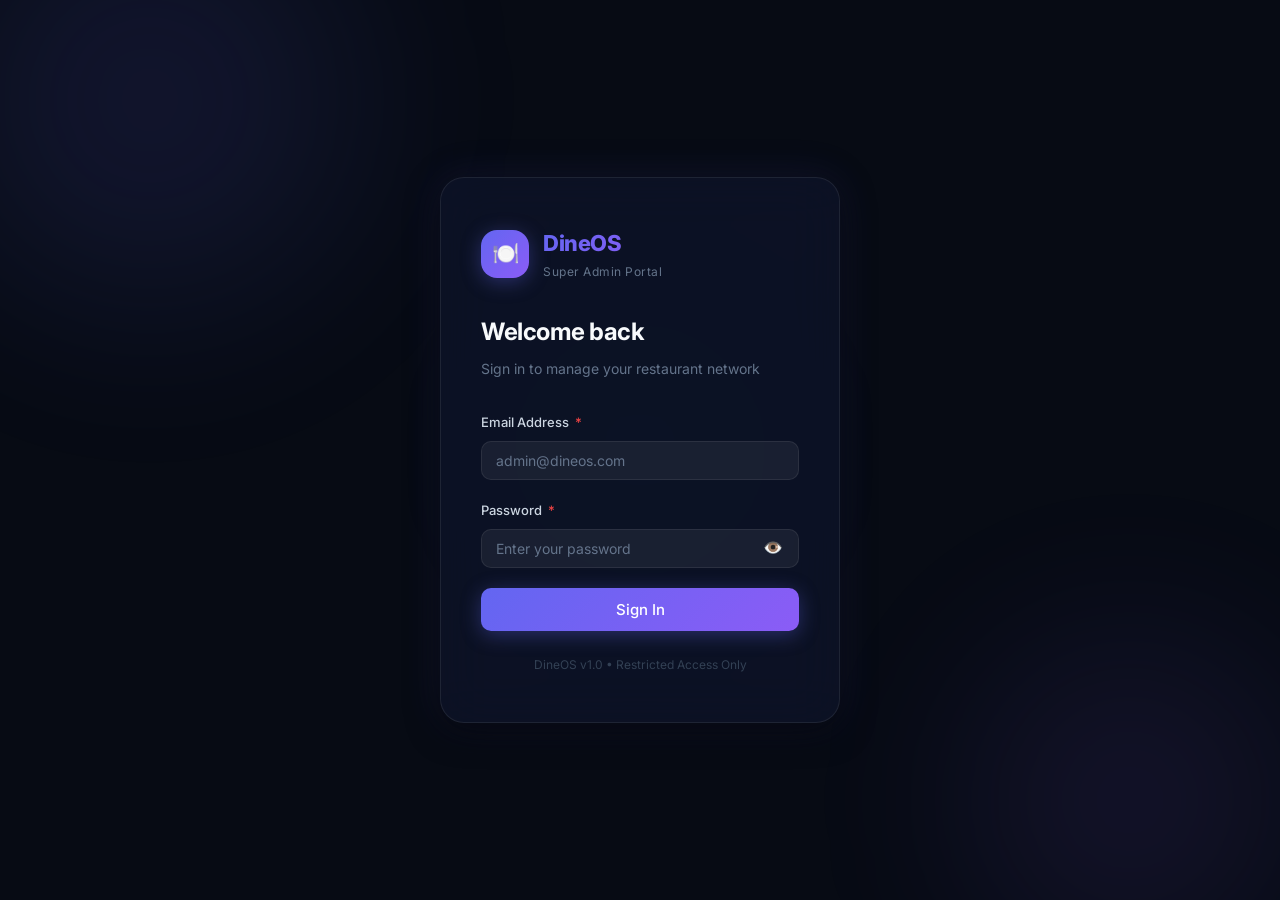
<file: index.html>
<!DOCTYPE html>
<html lang="en">
<head>
  <meta charset="UTF-8" />
  <meta name="viewport" content="width=device-width, initial-scale=1.0" />
  <title>DineOS — Super Admin Login</title>
  <meta name="description" content="DineOS Super Admin Portal — Restricted access." />
  <link rel="preconnect" href="https://fonts.googleapis.com" />
  <link href="https://fonts.googleapis.com/css2?family=Inter:wght@300;400;500;600;700;800&display=swap" rel="stylesheet" />
  <link rel="stylesheet" href="css/style.css" />
</head>
<body class="auth-body">

  <!-- Animated background orbs -->
  <div class="bg-orbs">
    <div class="orb orb-1"></div>
    <div class="orb orb-2"></div>
    <div class="orb orb-3"></div>
  </div>

  <!-- Login Card -->
  <div class="auth-container animate-fadeInUp">
    <div class="auth-card">

      <!-- Brand -->
      <div class="auth-brand">
        <div class="brand-icon">🍽️</div>
        <div>
          <div class="brand-name">DineOS</div>
          <div class="brand-tagline">Super Admin Portal</div>
        </div>
      </div>

      <h1 class="auth-title">Welcome back</h1>
      <p class="auth-subtitle">Sign in to manage your restaurant network</p>

      <!-- Error alert -->
      <div id="errorMsg" class="alert alert-error" style="display:none">
        <span class="alert-icon">⚠️</span>
        <span id="errorText"></span>
      </div>

      <!-- Login Form -->
      <form id="loginForm" novalidate>
        <div class="form-group">
          <label for="email">Email Address <span class="required">*</span></label>
          <input
            type="email"
            id="email"
            name="email"
            placeholder="admin@dineos.com"
            autocomplete="email"
            required
          />
        </div>

        <div class="form-group">
          <label for="password">Password <span class="required">*</span></label>
          <div class="input-group">
            <input
              type="password"
              id="password"
              name="password"
              placeholder="Enter your password"
              autocomplete="current-password"
              required
            />
            <button type="button" class="input-toggle" id="togglePassword" title="Show/hide password">
              👁️
            </button>
          </div>
        </div>

        <button type="submit" class="btn btn-primary btn-full btn-lg" id="loginBtn">
          <span id="loginBtnText">Sign In</span>
          <div class="spinner" id="loginSpinner" style="display:none"></div>
        </button>
      </form>

      <p class="auth-footer">DineOS v1.0 &bull; Restricted Access Only</p>
    </div>
  </div>

  <script src="js/config.js"></script>
  <script src="js/auth.js"></script>
</body>
</html>
</file>
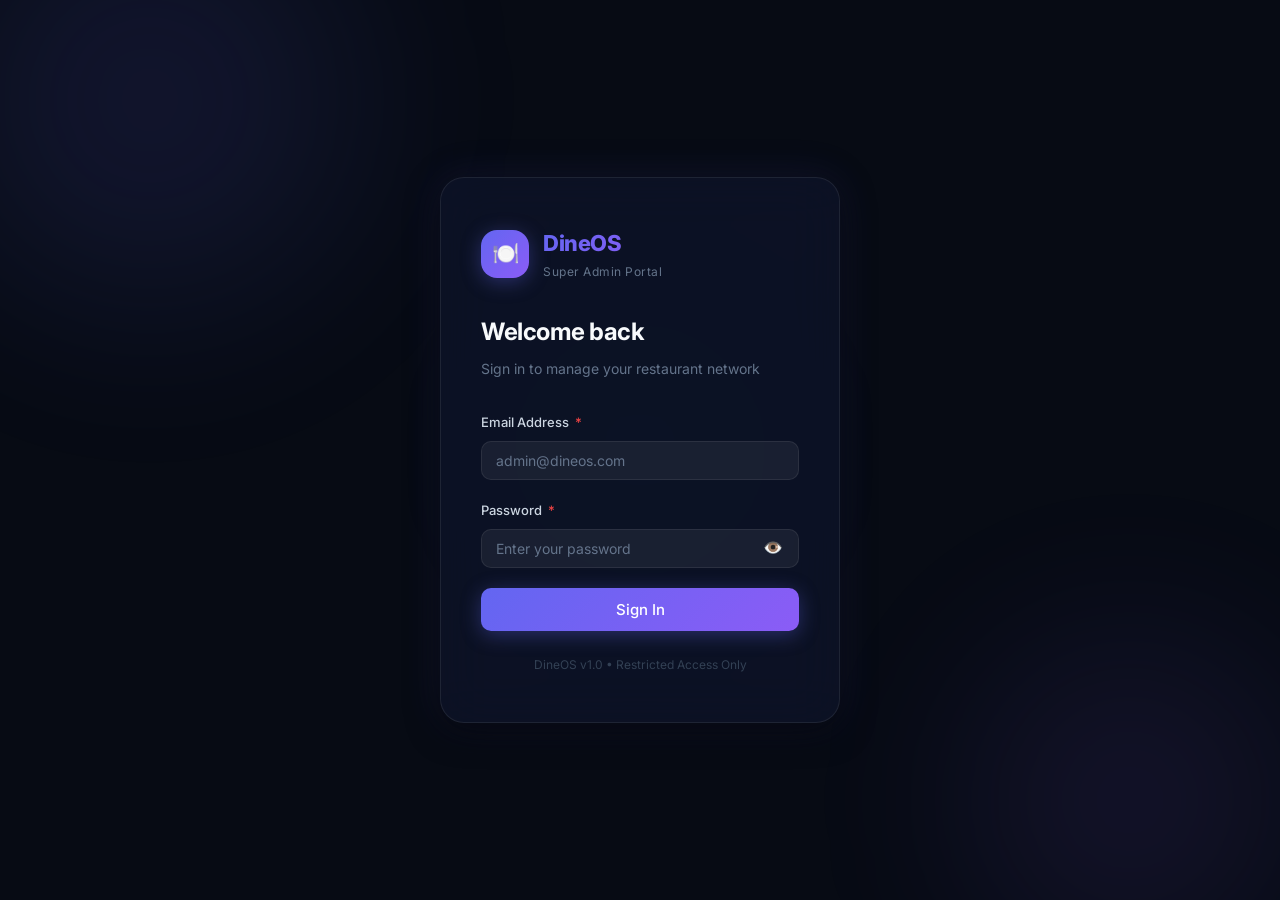
<file: dashboard.html>
<!DOCTYPE html>
<html lang="en">
<head>
  <meta charset="UTF-8" />
  <meta name="viewport" content="width=device-width, initial-scale=1.0" />
  <title>Dashboard — DineOS Super Admin</title>
  <link rel="preconnect" href="https://fonts.googleapis.com" />
  <link href="https://fonts.googleapis.com/css2?family=Inter:wght@300;400;500;600;700;800&display=swap" rel="stylesheet" />
  <link rel="stylesheet" href="css/style.css" />
  <style>
    .plan-bar { display: flex; gap: 8px; margin-top: 12px; }
    .plan-bar-item {
      display: flex; align-items: center; gap: 6px;
      font-size: 12px; color: var(--text-secondary);
    }
    .plan-dot { width: 10px; height: 10px; border-radius: 50%; flex-shrink: 0; }

    .growth-chart {
      display: flex;
      align-items: flex-end;
      gap: 12px;
      height: 80px;
      padding: 0 4px;
    }
    .growth-bar-wrap { flex: 1; display: flex; flex-direction: column; align-items: center; gap: 6px; }
    .growth-bar {
      width: 100%;
      background: rgba(99,102,241,0.2);
      border-radius: 4px 4px 0 0;
      min-height: 4px;
      border: 1px solid rgba(99,102,241,0.3);
      border-bottom: none;
      transition: var(--transition);
      position: relative;
      cursor: default;
    }
    .growth-bar:hover { background: rgba(99,102,241,0.4); }
    .growth-bar-label {
      font-size: 10px;
      color: var(--text-muted);
      white-space: nowrap;
    }
    .growth-bar-count {
      font-size: 11px;
      font-weight: 600;
      color: var(--primary-light);
    }
  </style>
</head>
<body>
<div class="app-layout">

  <!-- Sidebar -->
  <aside class="sidebar">
    <div class="sidebar-header">
      <div class="sidebar-brand">
        <div class="brand-icon">🍽️</div>
        <div>
          <div class="brand-name">DineOS</div>
          <div class="brand-tagline" style="font-size:10px;color:var(--text-muted)">Super Admin</div>
        </div>
      </div>
    </div>

    <nav class="sidebar-nav">
      <div class="nav-section-label">Main</div>
      <a class="nav-item active" href="dashboard.html">
        <span class="nav-icon">📊</span> Dashboard
      </a>
      <a class="nav-item" href="restaurants.html">
        <span class="nav-icon">🏪</span> Restaurants
      </a>
      <a class="nav-item" href="onboard.html">
        <span class="nav-icon">➕</span> Onboard New
      </a>

      <div class="nav-section-label" style="margin-top:8px">System</div>
      <a class="nav-item" href="#" id="logoutBtn">
        <span class="nav-icon">🚪</span> Sign Out
      </a>
    </nav>

    <div class="sidebar-footer">
      <div class="sidebar-user">
        <div class="user-avatar" id="sidebarUserAvatar">SA</div>
        <div>
          <div class="user-name" id="sidebarUserName">Loading...</div>
          <div class="user-role">Super Admin</div>
        </div>
      </div>
    </div>
  </aside>

  <!-- Main Content -->
  <div class="main-content">
    <header class="main-header">
      <div class="header-title">
        <h1>Dashboard</h1>
        <p id="headerDate">—</p>
      </div>
      <div class="header-actions">
        <a href="onboard.html" class="btn btn-primary btn-sm">
          ➕ Onboard Restaurant
        </a>
      </div>
    </header>

    <main class="page-content animate-fadeInUp">

      <!-- Stats Grid -->
      <div class="stats-grid" id="statsGrid">
        <!-- Skeleton loading -->
        <div class="stat-card primary">
          <div class="stat-icon primary">🏪</div>
          <div class="stat-value" id="statTotal">—</div>
          <div class="stat-label">Total Restaurants</div>
          <div class="stat-change up" id="statNewMonth">Loading...</div>
        </div>
        <div class="stat-card success">
          <div class="stat-icon success">✅</div>
          <div class="stat-value" id="statActive">—</div>
          <div class="stat-label">Active Restaurants</div>
        </div>
        <div class="stat-card warning">
          <div class="stat-icon warning">🆕</div>
          <div class="stat-value" id="statNewWeek">—</div>
          <div class="stat-label">New This Week</div>
        </div>
        <div class="stat-card danger">
          <div class="stat-icon danger">⛔</div>
          <div class="stat-value" id="statInactive">—</div>
          <div class="stat-label">Suspended</div>
        </div>
      </div>

      <!-- Bottom Grid -->
      <div style="display:grid;grid-template-columns:1fr 1fr;gap:24px;margin-bottom:28px">

        <!-- Plan Distribution -->
        <div class="card">
          <div class="card-header">
            <div>
              <div class="card-title">Plan Distribution</div>
              <div class="card-subtitle">Restaurants by subscription tier</div>
            </div>
          </div>
          <div class="card-body" id="planDistCard">
            <div style="color:var(--text-muted);font-size:13px">Loading...</div>
          </div>
        </div>

        <!-- Growth Chart -->
        <div class="card">
          <div class="card-header">
            <div>
              <div class="card-title">Monthly Growth</div>
              <div class="card-subtitle">New restaurants (last 6 months)</div>
            </div>
          </div>
          <div class="card-body">
            <div class="growth-chart" id="growthChart">
              <div style="color:var(--text-muted);font-size:13px">Loading...</div>
            </div>
          </div>
        </div>

      </div>

      <!-- Recent Restaurants -->
      <div class="card">
        <div class="card-header">
          <div>
            <div class="card-title">Recently Onboarded</div>
            <div class="card-subtitle">Latest 5 restaurants added to the platform</div>
          </div>
          <a href="restaurants.html" class="btn btn-secondary btn-sm">View All →</a>
        </div>
        <div class="table-wrap" style="border:none;border-radius:0">
          <table id="recentTable">
            <thead>
              <tr>
                <th>Restaurant</th>
                <th>City</th>
                <th>Plan</th>
                <th>Status</th>
                <th>Joined</th>
                <th></th>
              </tr>
            </thead>
            <tbody id="recentTableBody">
              <tr><td colspan="6" style="text-align:center;color:var(--text-muted);padding:40px">Loading...</td></tr>
            </tbody>
          </table>
        </div>
      </div>

    </main>
  </div>
</div>

<script src="js/config.js"></script>
<script src="js/dashboard.js"></script>
</body>
</html>
</file>
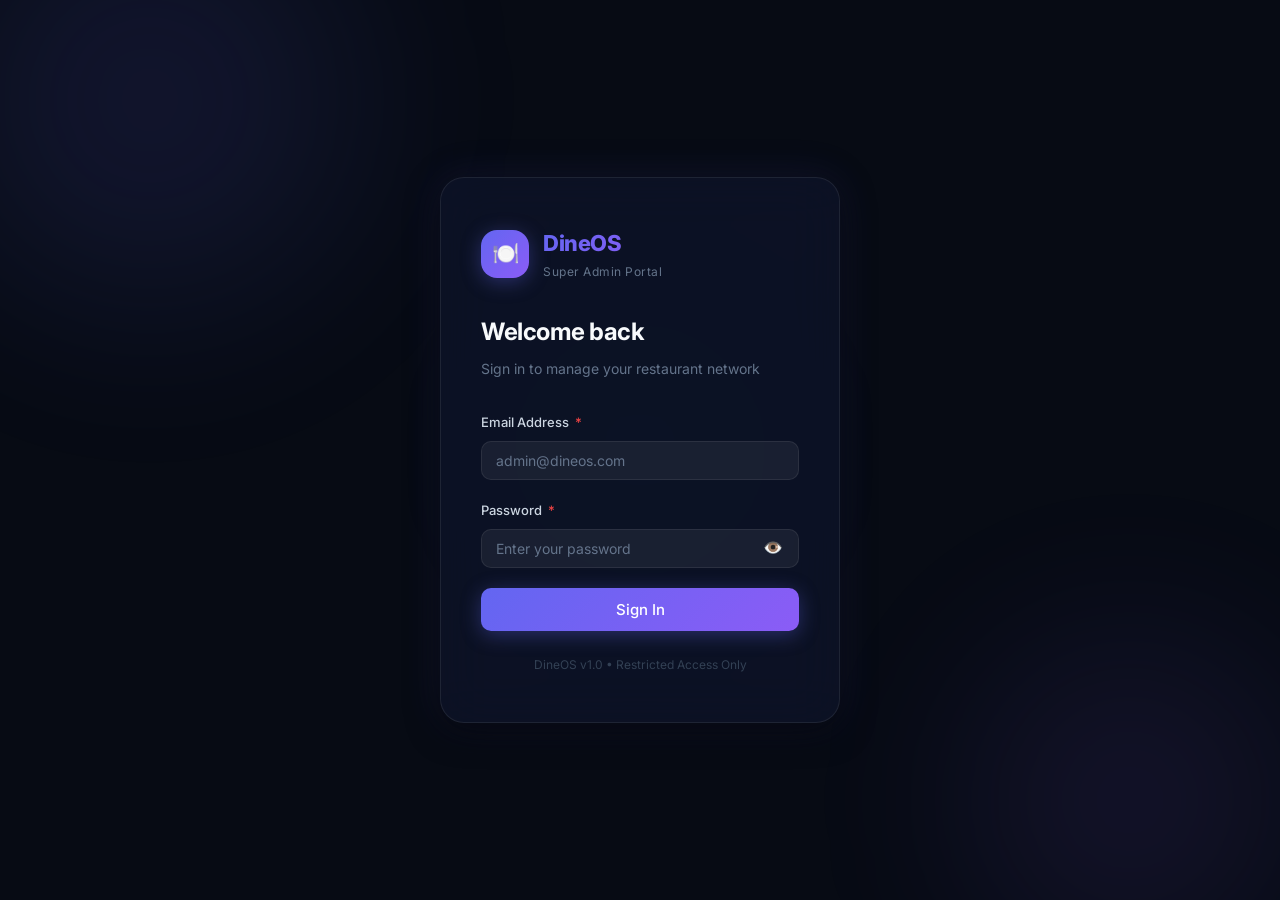
<file: onboard.html>
<!DOCTYPE html>
<html lang="en">
<head>
  <meta charset="UTF-8" />
  <meta name="viewport" content="width=device-width, initial-scale=1.0" />
  <title>Onboard Restaurant — DineOS Super Admin</title>
  <link rel="preconnect" href="https://fonts.googleapis.com" />
  <link href="https://fonts.googleapis.com/css2?family=Inter:wght@300;400;500;600;700;800&display=swap" rel="stylesheet" />
  <link rel="stylesheet" href="css/style.css" />
</head>
<body>
<div class="app-layout">

  <!-- Sidebar -->
  <aside class="sidebar">
    <div class="sidebar-header">
      <div class="sidebar-brand">
        <div class="brand-icon">🍽️</div>
        <div>
          <div class="brand-name">DineOS</div>
          <div class="brand-tagline" style="font-size:10px;color:var(--text-muted)">Super Admin</div>
        </div>
      </div>
    </div>
    <nav class="sidebar-nav">
      <div class="nav-section-label">Main</div>
      <a class="nav-item" href="dashboard.html"><span class="nav-icon">📊</span> Dashboard</a>
      <a class="nav-item" href="restaurants.html"><span class="nav-icon">🏪</span> Restaurants</a>
      <a class="nav-item active" href="onboard.html"><span class="nav-icon">➕</span> Onboard New</a>
      <div class="nav-section-label" style="margin-top:8px">System</div>
      <a class="nav-item" href="#" id="logoutBtn"><span class="nav-icon">🚪</span> Sign Out</a>
    </nav>
    <div class="sidebar-footer">
      <div class="sidebar-user">
        <div class="user-avatar" id="sidebarUserAvatar">SA</div>
        <div>
          <div class="user-name" id="sidebarUserName">Loading...</div>
          <div class="user-role">Super Admin</div>
        </div>
      </div>
    </div>
  </aside>

  <!-- Main Content -->
  <div class="main-content">
    <header class="main-header">
      <div class="header-title">
        <h1>Onboard Restaurant</h1>
        <p>Create a new restaurant tenant with API credentials</p>
      </div>
      <div class="header-actions">
        <a href="restaurants.html" class="btn btn-ghost btn-sm">← Back to List</a>
      </div>
    </header>

    <main class="page-content animate-fadeInUp">
      <div style="max-width:700px;margin:0 auto">

        <!-- Stepper -->
        <div class="stepper" id="stepper">
          <div class="step active" id="step-1">
            <div class="step-circle">1</div>
            <div class="step-label">Basic Info</div>
          </div>
          <div class="step-line" id="line-1"></div>
          <div class="step" id="step-2">
            <div class="step-circle">2</div>
            <div class="step-label">Owner</div>
          </div>
          <div class="step-line" id="line-2"></div>
          <div class="step" id="step-3">
            <div class="step-circle">3</div>
            <div class="step-label">Location</div>
          </div>
          <div class="step-line" id="line-3"></div>
          <div class="step" id="step-4">
            <div class="step-circle">4</div>
            <div class="step-label">Branding</div>
          </div>
        </div>

        <!-- Step Panels -->
        <div class="card">
          <div class="card-body">

            <!-- Step 1: Basic Info -->
            <div class="step-panel active" id="panel-1">
              <h2 class="section-title">Restaurant Information</h2>
              <p class="text-muted text-sm mb-4">Enter the restaurant's display name and subscription plan.</p>

              <div class="form-group">
                <label for="name">Restaurant Name <span class="required">*</span></label>
                <input type="text" id="name" placeholder="e.g. Pizza Palace, Biryani House" />
                <div class="hint">This name will appear in the customer app and admin panel.</div>
              </div>

              <div class="form-group">
                <label>URL Slug (auto-generated)</label>
                <div class="input-group">
                  <span class="input-prefix">dineos.com/</span>
                  <input type="text" id="slugPreview" style="padding-left:104px;color:var(--text-muted)" readonly />
                </div>
                <div class="hint">Generated from the restaurant name. Used in URLs.</div>
              </div>

              <div class="form-group">
                <label for="plan">Subscription Plan <span class="required">*</span></label>
                <select id="plan">
                  <option value="basic">Basic — Core features only</option>
                  <option value="pro">Pro — All features + Analytics</option>
                  <option value="enterprise">Enterprise — Custom + Priority support</option>
                </select>
              </div>

              <div class="form-group">
                <label for="notes">Internal Notes (optional)</label>
                <textarea id="notes" placeholder="Any private notes about this restaurant (only visible to Super Admins)..."></textarea>
              </div>
            </div>

            <!-- Step 2: Owner Details -->
            <div class="step-panel" id="panel-2">
              <h2 class="section-title">Owner / Contact Details</h2>
              <p class="text-muted text-sm mb-4">The restaurant owner's contact information.</p>

              <div class="form-row">
                <div class="form-group">
                  <label for="ownerName">Owner Full Name</label>
                  <input type="text" id="ownerName" placeholder="Rahul Sharma" />
                </div>
                <div class="form-group">
                  <label for="ownerPhone">Phone Number</label>
                  <input type="tel" id="ownerPhone" placeholder="+91 98765 43210" />
                </div>
              </div>

              <div class="form-group">
                <label for="ownerEmail">Owner Email <span class="required">*</span></label>
                <input type="email" id="ownerEmail" placeholder="owner@restaurant.com" />
                <div class="hint">This email is used for account communications. Must be unique.</div>
              </div>
            </div>

            <!-- Step 3: Location -->
            <div class="step-panel" id="panel-3">
              <h2 class="section-title">Location</h2>
              <p class="text-muted text-sm mb-4">Restaurant physical address details.</p>

              <div class="form-group">
                <label for="address">Street Address</label>
                <textarea id="address" rows="2" placeholder="123 MG Road, Near Metro Station"></textarea>
              </div>

              <div class="form-row">
                <div class="form-group">
                  <label for="city">City</label>
                  <input type="text" id="city" placeholder="Bangalore" />
                </div>
                <div class="form-group">
                  <label for="state">State</label>
                  <input type="text" id="state" placeholder="Karnataka" />
                </div>
              </div>

              <div class="form-group" style="max-width:200px">
                <label for="pincode">Pincode</label>
                <input type="text" id="pincode" placeholder="560001" maxlength="6" />
              </div>
            </div>

            <!-- Step 4: Branding -->
            <div class="step-panel" id="panel-4">
              <h2 class="section-title">Brand Colours & Tagline</h2>
              <p class="text-muted text-sm mb-4">These can always be updated later from the restaurant's detail page.</p>

              <div class="form-row">
                <div class="form-group">
                  <label>Primary Colour</label>
                  <div class="color-input-group">
                    <input type="color" id="primaryColor" value="#E63946" />
                    <input type="text" id="primaryColorText" value="#E63946" maxlength="7" style="font-family:monospace" />
                  </div>
                  <div class="hint">Main brand colour (buttons, headers)</div>
                </div>
                <div class="form-group">
                  <label>Secondary Colour</label>
                  <div class="color-input-group">
                    <input type="color" id="secondaryColor" value="#1D3557" />
                    <input type="text" id="secondaryColorText" value="#1D3557" maxlength="7" style="font-family:monospace" />
                  </div>
                  <div class="hint">Accent / background colour</div>
                </div>
              </div>

              <div class="form-group">
                <label for="tagline">Tagline</label>
                <input type="text" id="tagline" placeholder="e.g. Best Pizza in Town! · Since 2010" maxlength="255" />
              </div>

              <!-- Preview -->
              <div style="margin-top:24px">
                <label>Brand Preview</label>
                <div id="brandPreview" style="border-radius:var(--radius-lg);overflow:hidden;border:1px solid var(--border);margin-top:8px">
                  <div id="previewHeader" style="padding:20px 24px;display:flex;align-items:center;gap:12px">
                    <div id="previewDot" style="width:40px;height:40px;border-radius:12px;background:#E63946;display:flex;align-items:center;justify-content:center;font-size:18px">🍽️</div>
                    <div>
                      <div id="previewName" style="font-weight:700;font-size:16px">Restaurant Name</div>
                      <div id="previewTagline" style="font-size:12px;opacity:0.7">Your tagline here</div>
                    </div>
                  </div>
                  <div style="height:4px;" id="previewAccent"></div>
                </div>
              </div>
            </div>

            <!-- Error display -->
            <div id="stepError" class="alert alert-error mt-4" style="display:none">
              <span class="alert-icon">⚠️</span>
              <span id="stepErrorText"></span>
            </div>

            <!-- Step Navigation Buttons -->
            <div class="flex justify-between items-center mt-6">
              <button class="btn btn-ghost" id="backBtn" style="visibility:hidden">← Back</button>
              <div class="flex gap-2">
                <button class="btn btn-secondary" id="cancelBtn">Cancel</button>
                <button class="btn btn-primary" id="nextBtn">
                  <span id="nextBtnText">Next →</span>
                  <div class="spinner" id="nextSpinner" style="display:none"></div>
                </button>
              </div>
            </div>
          </div>
        </div>

      </div>
    </main>
  </div>
</div>

<!-- Success Modal — shows the API key -->
<div class="modal-overlay" id="successModal">
  <div class="modal">
    <div class="modal-header" style="border-bottom-color:rgba(16,185,129,0.2)">
      <div>
        <div class="modal-title" style="color:var(--success)">✅ Restaurant Onboarded!</div>
        <div class="modal-subtitle" id="successRestName">—</div>
      </div>
    </div>
    <div class="modal-body">
      <div class="api-key-callout">
        <div style="display:flex;align-items:center;justify-content:space-between;margin-bottom:6px">
          <strong style="font-size:13px;color:var(--info)">🗝️ API Key — Save This Now!</strong>
          <button class="copy-btn" id="copyKeyBtn" onclick="copyApiKey()">📋 Copy</button>
        </div>
        <div class="api-key-display" id="apiKeyDisplay">rk_live_...</div>
        <div class="alert alert-warning" style="margin-top:12px;margin-bottom:0;font-size:12px">
          <span class="alert-icon">⚠️</span>
          <span>This key will <strong>never be shown in full again</strong>. Copy it and give it to the restaurant for their frontend apps.</span>
        </div>
      </div>

      <div class="divider"></div>

      <div style="display:grid;grid-template-columns:1fr 1fr;gap:12px;font-size:13px">
        <div><span class="text-muted">Restaurant ID</span><br><strong id="successRestId" style="font-family:monospace;font-size:12px">—</strong></div>
        <div><span class="text-muted">Plan</span><br><span id="successPlan">—</span></div>
        <div><span class="text-muted">Slug</span><br><strong id="successSlug" style="font-family:monospace;font-size:12px">—</strong></div>
        <div><span class="text-muted">Owner Email</span><br><strong id="successEmail">—</strong></div>
      </div>
    </div>
    <div class="modal-footer">
      <button class="btn btn-secondary" id="onboardAnotherBtn">+ Onboard Another</button>
      <a id="viewDetailBtn" href="#" class="btn btn-primary">View Restaurant →</a>
    </div>
  </div>
</div>

<script src="js/config.js"></script>
<script src="js/onboard.js"></script>
</body>
</html>
</file>
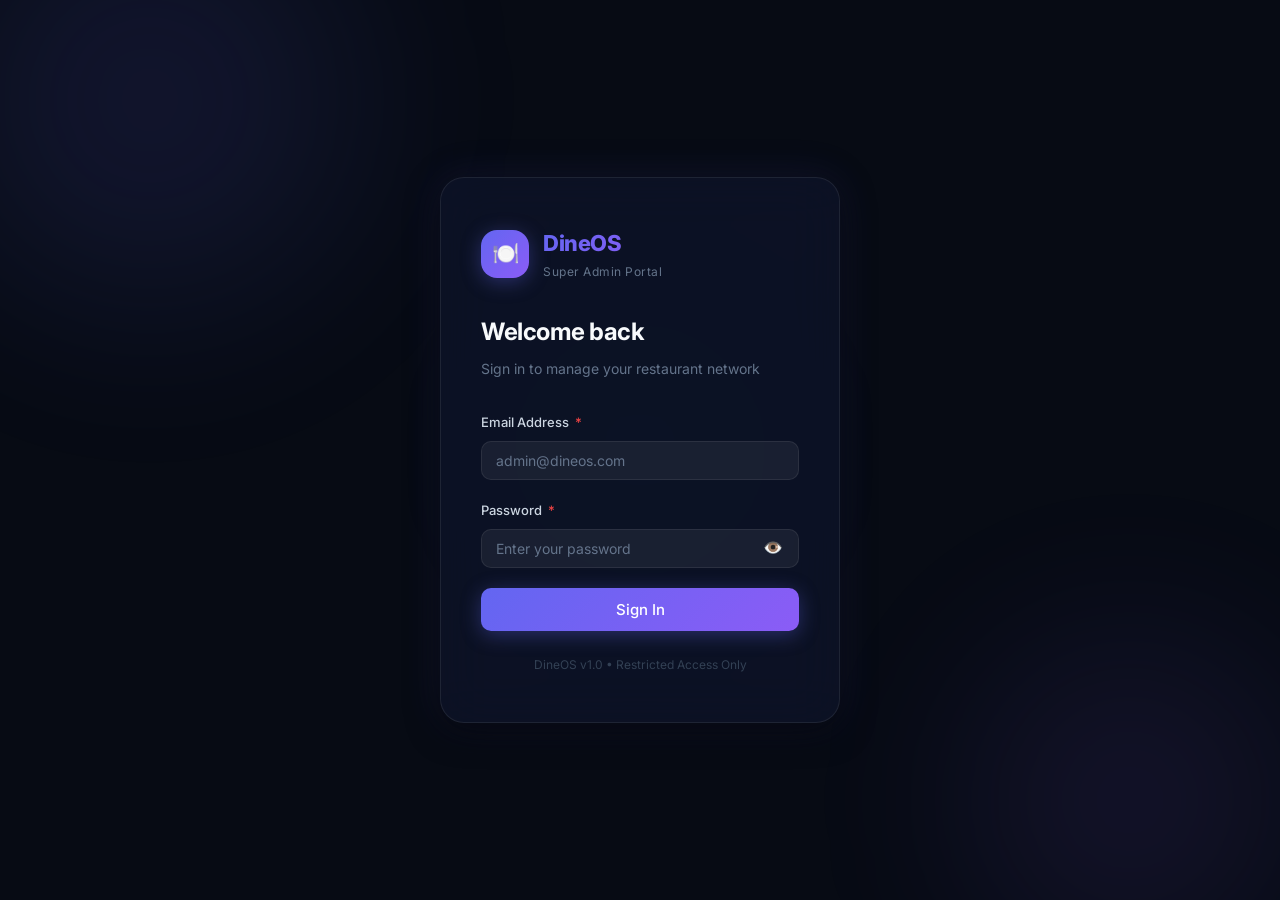
<file: restaurant-detail.html>
<!DOCTYPE html>
<html lang="en">
<head>
  <meta charset="UTF-8" />
  <meta name="viewport" content="width=device-width, initial-scale=1.0" />
  <title>Restaurant Detail — DineOS Super Admin</title>
  <link rel="preconnect" href="https://fonts.googleapis.com" />
  <link href="https://fonts.googleapis.com/css2?family=Inter:wght@300;400;500;600;700;800&display=swap" rel="stylesheet" />
  <link rel="stylesheet" href="css/style.css" />
  <style>
    .detail-hero {
      background: var(--bg-card);
      border: 1px solid var(--border);
      border-radius: var(--radius-xl);
      padding: 28px 32px;
      display: flex;
      align-items: center;
      gap: 24px;
      margin-bottom: 28px;
      position: relative;
      overflow: hidden;
    }
    .detail-hero::before {
      content: '';
      position: absolute;
      top: 0; left: 0; right: 0;
      height: 3px;
      background: var(--grad-primary);
    }
    .detail-avatar {
      width: 72px; height: 72px;
      border-radius: var(--radius-lg);
      display: flex; align-items: center; justify-content: center;
      font-size: 28px;
      font-weight: 800;
      flex-shrink: 0;
    }
    .detail-name { font-size: 22px; font-weight: 800; letter-spacing: -0.5px; }
    .detail-meta { display: flex; gap: 12px; flex-wrap: wrap; margin-top: 8px; align-items: center; }
    .detail-meta-item { font-size: 13px; color: var(--text-muted); }

    .info-grid {
      display: grid;
      grid-template-columns: repeat(auto-fill, minmax(200px, 1fr));
      gap: 20px;
    }
    .info-item { }
    .info-label { font-size: 11px; font-weight: 600; letter-spacing: 0.8px; text-transform: uppercase; color: var(--text-muted); margin-bottom: 4px; }
    .info-value { font-size: 14px; font-weight: 500; }

    .feature-grid {
      display: grid;
      grid-template-columns: repeat(auto-fill, minmax(200px, 1fr));
      gap: 12px;
    }
    .feature-item {
      display: flex;
      justify-content: space-between;
      align-items: center;
      padding: 12px 16px;
      background: var(--bg-elevated);
      border: 1px solid var(--border);
      border-radius: var(--radius);
      font-size: 13px;
      font-weight: 500;
    }
  </style>
</head>
<body>
<div class="app-layout">

  <!-- Sidebar -->
  <aside class="sidebar">
    <div class="sidebar-header">
      <div class="sidebar-brand">
        <div class="brand-icon">🍽️</div>
        <div>
          <div class="brand-name">DineOS</div>
          <div class="brand-tagline" style="font-size:10px;color:var(--text-muted)">Super Admin</div>
        </div>
      </div>
    </div>
    <nav class="sidebar-nav">
      <div class="nav-section-label">Main</div>
      <a class="nav-item" href="dashboard.html"><span class="nav-icon">📊</span> Dashboard</a>
      <a class="nav-item active" href="restaurants.html"><span class="nav-icon">🏪</span> Restaurants</a>
      <a class="nav-item" href="onboard.html"><span class="nav-icon">➕</span> Onboard New</a>
      <div class="nav-section-label" style="margin-top:8px">System</div>
      <a class="nav-item" href="#" id="logoutBtn"><span class="nav-icon">🚪</span> Sign Out</a>
    </nav>
    <div class="sidebar-footer">
      <div class="sidebar-user">
        <div class="user-avatar" id="sidebarUserAvatar">SA</div>
        <div>
          <div class="user-name" id="sidebarUserName">Loading...</div>
          <div class="user-role">Super Admin</div>
        </div>
      </div>
    </div>
  </aside>

  <!-- Main Content -->
  <div class="main-content">
    <header class="main-header">
      <div class="header-title">
        <h1 id="pageTitle">Restaurant Detail</h1>
        <p>View and manage this restaurant's configuration</p>
      </div>
      <div class="header-actions">
        <a href="restaurants.html" class="btn btn-ghost btn-sm">← All Restaurants</a>
        <button class="btn btn-danger btn-sm" id="toggleStatusBtn" style="display:none">Loading...</button>
      </div>
    </header>

    <main class="page-content animate-fadeInUp" id="pageContent">
      <!-- Loading state -->
      <div id="loadingState" style="padding:60px;text-align:center;color:var(--text-muted)">
        ⏳ Loading restaurant details...
      </div>

      <!-- Main content (hidden until loaded) -->
      <div id="mainDetail" style="display:none">

        <!-- Hero -->
        <div class="detail-hero" id="detailHero">
          <div class="detail-avatar" id="detailAvatar">R</div>
          <div style="flex:1">
            <div class="detail-name" id="detailName">—</div>
            <div class="detail-meta">
              <span class="detail-meta-item" id="detailSlug">—</span>
              <span id="detailPlanBadge"></span>
              <span id="detailStatusBadge"></span>
              <span class="detail-meta-item" id="detailCity">—</span>
            </div>
          </div>
          <div style="text-align:right;flex-shrink:0">
            <div class="text-muted text-sm">Onboarded</div>
            <div style="font-size:13px;font-weight:600" id="detailJoined">—</div>
          </div>
        </div>

        <!-- Grid: Owner + Location + API Key -->
        <div style="display:grid;grid-template-columns:1fr 1fr;gap:24px;margin-bottom:28px">

          <!-- Owner Info -->
          <div class="card">
            <div class="card-header">
              <div class="card-title">👤 Owner Details</div>
            </div>
            <div class="card-body">
              <div style="display:grid;gap:16px">
                <div class="info-item">
                  <div class="info-label">Name</div>
                  <div class="info-value" id="infoOwnerName">—</div>
                </div>
                <div class="info-item">
                  <div class="info-label">Email</div>
                  <div class="info-value" id="infoOwnerEmail">—</div>
                </div>
                <div class="info-item">
                  <div class="info-label">Phone</div>
                  <div class="info-value" id="infoOwnerPhone">—</div>
                </div>
              </div>
            </div>
          </div>

          <!-- Location -->
          <div class="card">
            <div class="card-header">
              <div class="card-title">📍 Location</div>
            </div>
            <div class="card-body">
              <div style="display:grid;gap:16px">
                <div class="info-item">
                  <div class="info-label">Address</div>
                  <div class="info-value" id="infoAddress">—</div>
                </div>
                <div class="info-item">
                  <div class="info-label">City / State</div>
                  <div class="info-value" id="infoCityState">—</div>
                </div>
                <div class="info-item">
                  <div class="info-label">Pincode</div>
                  <div class="info-value" id="infoPincode">—</div>
                </div>
              </div>
            </div>
          </div>
        </div>

        <!-- API Key Card -->
        <div class="card mb-6">
          <div class="card-header">
            <div>
              <div class="card-title">🔑 API Key</div>
              <div class="card-subtitle">Used by restaurant's frontend apps to authenticate with DineOS API</div>
            </div>
            <button class="btn btn-danger btn-sm" id="regenerateKeyBtn">♻️ Regenerate Key</button>
          </div>
          <div class="card-body">
            <div class="alert alert-warning mb-4">
              <span class="alert-icon">⚠️</span>
              <span>The full API key is only shown once at onboarding or after regeneration. Below is a masked preview for identification.</span>
            </div>
            <div style="display:flex;align-items:center;gap:12px;flex-wrap:wrap">
              <div class="api-key-masked" id="apiKeyPreview">rk_live_••••••••...</div>
              <div class="text-muted text-sm" id="apiKeyNote">Regenerate to get a new full key</div>
            </div>
          </div>
        </div>

        <!-- Branding -->
        <div class="card mb-6">
          <div class="card-header">
            <div class="card-title">🎨 Branding Config</div>
            <div class="card-subtitle">White-label design for this restaurant's app</div>
          </div>
          <div class="card-body">
            <div class="info-grid">
              <div class="info-item">
                <div class="info-label">Primary Colour</div>
                <div style="display:flex;align-items:center;gap:8px;margin-top:4px">
                  <div id="primaryColorSwatch" style="width:24px;height:24px;border-radius:50%;border:2px solid var(--border)"></div>
                  <span class="info-value" id="infoPrimaryColor" style="font-family:monospace">—</span>
                </div>
              </div>
              <div class="info-item">
                <div class="info-label">Secondary Colour</div>
                <div style="display:flex;align-items:center;gap:8px;margin-top:4px">
                  <div id="secondaryColorSwatch" style="width:24px;height:24px;border-radius:50%;border:2px solid var(--border)"></div>
                  <span class="info-value" id="infoSecondaryColor" style="font-family:monospace">—</span>
                </div>
              </div>
              <div class="info-item">
                <div class="info-label">Font Family</div>
                <div class="info-value" id="infoFont">—</div>
              </div>
              <div class="info-item">
                <div class="info-label">Tagline</div>
                <div class="info-value" id="infoTagline">—</div>
              </div>
              <div class="info-item">
                <div class="info-label">Custom Domain</div>
                <div class="info-value" id="infoCustomDomain">—</div>
              </div>
              <div class="info-item">
                <div class="info-label">Last Config Update</div>
                <div class="info-value" id="infoConfigUpdated">—</div>
              </div>
            </div>
          </div>
        </div>

        <!-- Feature Flags -->
        <div class="card mb-6">
          <div class="card-header">
            <div class="card-title">⚙️ Enabled Features</div>
            <div class="card-subtitle">Toggle which modules this restaurant can access</div>
          </div>
          <div class="card-body">
            <div class="feature-grid" id="featureGrid">Loading...</div>
          </div>
        </div>

        <!-- Notes -->
        <div class="card mb-6">
          <div class="card-header">
            <div class="card-title">📝 Internal Notes</div>
            <div class="card-subtitle">Only visible to Super Admins</div>
            <button class="btn btn-ghost btn-sm" id="saveNotesBtn">Save</button>
          </div>
          <div class="card-body">
            <textarea id="infoNotes" rows="3" placeholder="Add internal notes about this restaurant..." style="width:100%"></textarea>
          </div>
        </div>

      </div>
    </main>
  </div>
</div>

<!-- Regenerate Key Modal -->
<div class="modal-overlay" id="regenModal">
  <div class="modal">
    <div class="modal-header">
      <div>
        <div class="modal-title">♻️ Regenerate API Key</div>
        <div class="modal-subtitle">The old key will be immediately invalidated</div>
      </div>
      <button class="modal-close" onclick="closeModal('regenModal')">✕</button>
    </div>
    <div class="modal-body">
      <div class="alert alert-error mb-4">
        <span class="alert-icon">⚠️</span>
        <span>All frontend apps using the old API key will <strong>stop working immediately</strong> until updated with the new key.</span>
      </div>
      <div class="form-group">
        <label for="regenReason">Reason for rotation</label>
        <input type="text" id="regenReason" placeholder="e.g. Key compromise, routine rotation..." />
      </div>
    </div>
    <div class="modal-footer">
      <button class="btn btn-ghost" onclick="closeModal('regenModal')">Cancel</button>
      <button class="btn btn-danger" id="regenConfirmBtn">♻️ Regenerate Now</button>
    </div>
  </div>
</div>

<!-- New Key Modal (shown after successful regen) -->
<div class="modal-overlay" id="newKeyModal">
  <div class="modal">
    <div class="modal-header">
      <div class="modal-title" style="color:var(--success)">✅ New Key Generated</div>
    </div>
    <div class="modal-body">
      <div class="api-key-callout">
        <div style="display:flex;align-items:center;justify-content:space-between;margin-bottom:6px">
          <strong style="font-size:13px;color:var(--info)">New API Key</strong>
          <button class="copy-btn" id="copyNewKeyBtn">📋 Copy</button>
        </div>
        <div class="api-key-display" id="newKeyDisplay">rk_live_...</div>
        <div class="alert alert-warning" style="margin-top:12px;margin-bottom:0;font-size:12px">
          <span class="alert-icon">⚠️</span>
          <span>This key is shown <strong>once only</strong>. Update all restaurant frontend apps immediately.</span>
        </div>
      </div>
    </div>
    <div class="modal-footer">
      <button class="btn btn-primary" onclick="closeModal('newKeyModal')">Done</button>
    </div>
  </div>
</div>

<script src="js/config.js"></script>
<script src="js/restaurant-detail.js"></script>
</body>
</html>
</file>
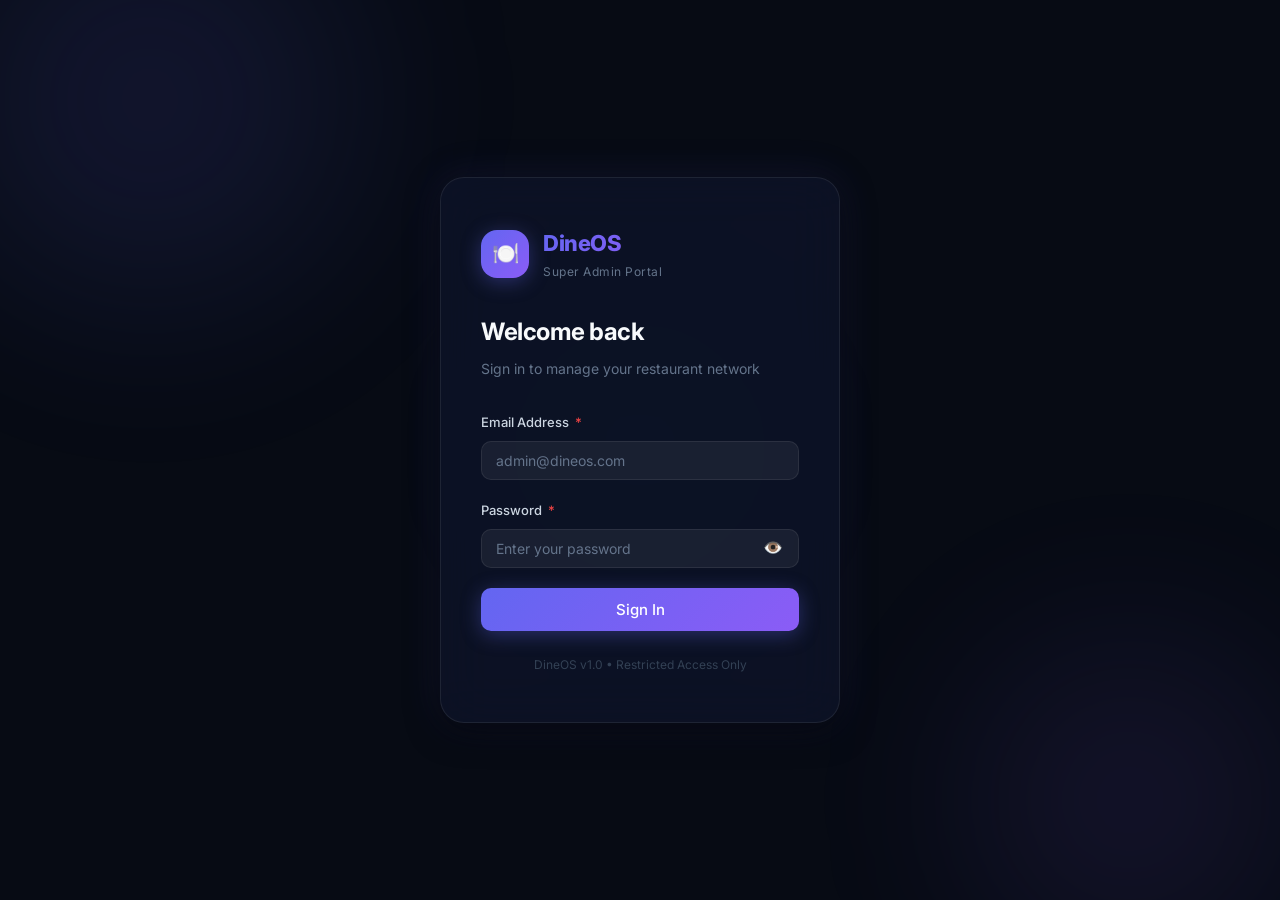
<file: restaurants.html>
<!DOCTYPE html>
<html lang="en">
<head>
  <meta charset="UTF-8" />
  <meta name="viewport" content="width=device-width, initial-scale=1.0" />
  <title>Restaurants — DineOS Super Admin</title>
  <link rel="preconnect" href="https://fonts.googleapis.com" />
  <link href="https://fonts.googleapis.com/css2?family=Inter:wght@300;400;500;600;700;800&display=swap" rel="stylesheet" />
  <link rel="stylesheet" href="css/style.css" />
</head>
<body>
<div class="app-layout">

  <!-- Sidebar -->
  <aside class="sidebar">
    <div class="sidebar-header">
      <div class="sidebar-brand">
        <div class="brand-icon">🍽️</div>
        <div>
          <div class="brand-name">DineOS</div>
          <div class="brand-tagline" style="font-size:10px;color:var(--text-muted)">Super Admin</div>
        </div>
      </div>
    </div>
    <nav class="sidebar-nav">
      <div class="nav-section-label">Main</div>
      <a class="nav-item" href="dashboard.html"><span class="nav-icon">📊</span> Dashboard</a>
      <a class="nav-item active" href="restaurants.html"><span class="nav-icon">🏪</span> Restaurants</a>
      <a class="nav-item" href="onboard.html"><span class="nav-icon">➕</span> Onboard New</a>
      <div class="nav-section-label" style="margin-top:8px">System</div>
      <a class="nav-item" href="#" id="logoutBtn"><span class="nav-icon">🚪</span> Sign Out</a>
    </nav>
    <div class="sidebar-footer">
      <div class="sidebar-user">
        <div class="user-avatar" id="sidebarUserAvatar">SA</div>
        <div>
          <div class="user-name" id="sidebarUserName">Loading...</div>
          <div class="user-role">Super Admin</div>
        </div>
      </div>
    </div>
  </aside>

  <!-- Main Content -->
  <div class="main-content">
    <header class="main-header">
      <div class="header-title">
        <h1>Restaurants</h1>
        <p id="totalCount">Loading...</p>
      </div>
      <div class="header-actions">
        <a href="onboard.html" class="btn btn-primary btn-sm">➕ Onboard Restaurant</a>
      </div>
    </header>

    <main class="page-content animate-fadeInUp">

      <!-- Toolbar -->
      <div class="toolbar">
        <div class="search-box">
          <span class="search-icon">🔍</span>
          <input type="text" id="searchInput" placeholder="Search by name, email, city..." />
        </div>
        <select id="statusFilter" class="filter-select">
          <option value="">All Status</option>
          <option value="active">Active</option>
          <option value="inactive">Inactive</option>
        </select>
        <select id="planFilter" class="filter-select">
          <option value="">All Plans</option>
          <option value="basic">Basic</option>
          <option value="pro">Pro</option>
          <option value="enterprise">Enterprise</option>
        </select>
      </div>

      <!-- Table -->
      <div class="card">
        <div class="table-wrap" style="border:none;border-radius:var(--radius-lg) var(--radius-lg) 0 0">
          <table>
            <thead>
              <tr>
                <th>Restaurant</th>
                <th>Owner</th>
                <th>City</th>
                <th>Plan</th>
                <th>API Key</th>
                <th>Status</th>
                <th>Joined</th>
                <th>Actions</th>
              </tr>
            </thead>
            <tbody id="tableBody">
              <tr><td colspan="8"><div class="empty-state"><span class="empty-icon">⏳</span><div class="empty-title">Loading restaurants…</div></div></td></tr>
            </tbody>
          </table>
        </div>
        <!-- Pagination -->
        <div class="pagination">
          <div class="pagination-info" id="pageInfo">—</div>
          <div class="pagination-btns">
            <button class="btn btn-secondary btn-sm" id="prevBtn" disabled>← Prev</button>
            <button class="btn btn-secondary btn-sm" id="nextBtn" disabled>Next →</button>
          </div>
        </div>
      </div>

    </main>
  </div>
</div>

<!-- Toggle status confirm modal -->
<div class="modal-overlay" id="toggleModal">
  <div class="modal">
    <div class="modal-header">
      <div>
        <div class="modal-title" id="toggleModalTitle">Confirm Action</div>
        <div class="modal-subtitle" id="toggleModalSub">This will change the restaurant status.</div>
      </div>
      <button class="modal-close" onclick="closeModal('toggleModal')">✕</button>
    </div>
    <div class="modal-body">
      <div class="alert alert-warning">
        <span class="alert-icon">⚠️</span>
        <span id="toggleModalMsg">Are you sure?</span>
      </div>
    </div>
    <div class="modal-footer">
      <button class="btn btn-ghost" onclick="closeModal('toggleModal')">Cancel</button>
      <button class="btn btn-primary" id="toggleConfirmBtn">Confirm</button>
    </div>
  </div>
</div>

<script src="js/config.js"></script>
<script src="js/restaurants.js"></script>
</body>
</html>
</file>
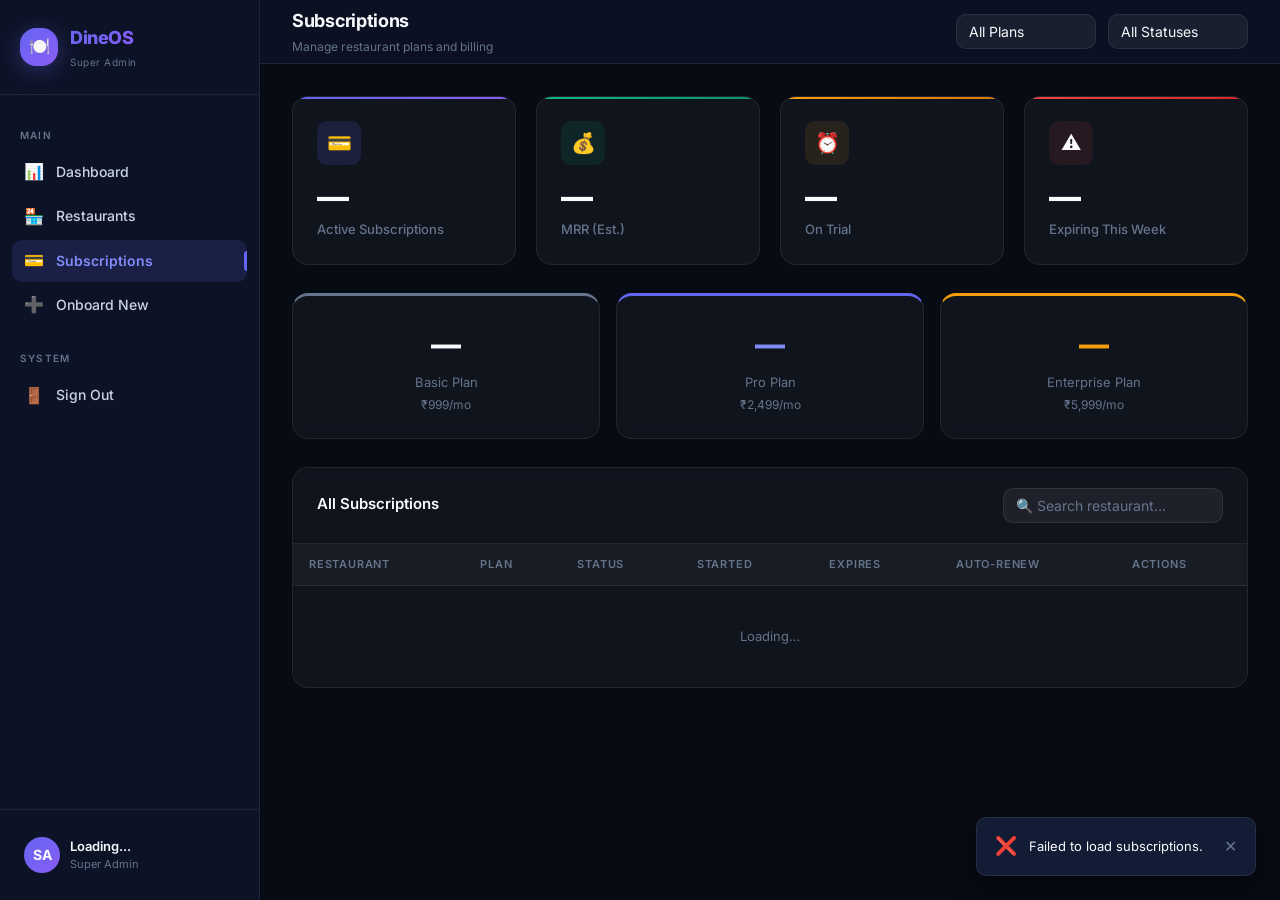
<file: subscriptions.html>
<!DOCTYPE html>
<html lang="en">
<head>
  <meta charset="UTF-8">
  <meta name="viewport" content="width=device-width, initial-scale=1.0">
  <title>Subscriptions — DineOS Super Admin</title>
  <link rel="preconnect" href="https://fonts.googleapis.com">
  <link href="https://fonts.googleapis.com/css2?family=Inter:wght@300;400;500;600;700;800&display=swap" rel="stylesheet">
  <link rel="stylesheet" href="css/style.css">
</head>
<body>
<div class="app-layout">

  <!-- Sidebar -->
  <aside class="sidebar">
    <div class="sidebar-header">
      <div class="sidebar-brand">
        <div class="brand-icon">🍽️</div>
        <div>
          <div class="brand-name">DineOS</div>
          <div class="brand-tagline" style="font-size:10px;color:var(--text-muted)">Super Admin</div>
        </div>
      </div>
    </div>
    <nav class="sidebar-nav">
      <div class="nav-section-label">Main</div>
      <a class="nav-item" href="dashboard.html"><span class="nav-icon">📊</span> Dashboard</a>
      <a class="nav-item" href="restaurants.html"><span class="nav-icon">🏪</span> Restaurants</a>
      <a class="nav-item active" href="subscriptions.html"><span class="nav-icon">💳</span> Subscriptions</a>
      <a class="nav-item" href="onboard.html"><span class="nav-icon">➕</span> Onboard New</a>
      <div class="nav-section-label" style="margin-top:8px">System</div>
      <a class="nav-item" href="#" id="logoutBtn"><span class="nav-icon">🚪</span> Sign Out</a>
    </nav>
    <div class="sidebar-footer">
      <div class="sidebar-user">
        <div class="user-avatar" id="sidebarUserAvatar">SA</div>
        <div>
          <div class="user-name" id="sidebarUserName">Loading...</div>
          <div class="user-role">Super Admin</div>
        </div>
      </div>
    </div>
  </aside>

  <!-- Main Content -->
  <div class="main-content">
    <header class="main-header">
      <div class="header-title">
        <h1>Subscriptions</h1>
        <p>Manage restaurant plans and billing</p>
      </div>
      <div class="header-actions">
        <select id="planFilter" class="input" style="width:140px;padding:8px 12px;" onchange="loadSubscriptions()">
          <option value="">All Plans</option>
          <option value="basic">Basic</option>
          <option value="pro">Pro</option>
          <option value="enterprise">Enterprise</option>
        </select>
        <select id="statusFilter" class="input" style="width:140px;padding:8px 12px;" onchange="loadSubscriptions()">
          <option value="">All Statuses</option>
          <option value="active">Active</option>
          <option value="trial">Trial</option>
          <option value="expired">Expired</option>
          <option value="cancelled">Cancelled</option>
        </select>
      </div>
    </header>

    <main class="page-content animate-fadeInUp">

      <!-- Stats -->
      <div class="stats-grid" style="grid-template-columns:repeat(4,1fr);margin-bottom:28px;">
        <div class="stat-card primary"><div class="stat-icon primary">💳</div><div class="stat-value" id="stActive">—</div><div class="stat-label">Active Subscriptions</div></div>
        <div class="stat-card success"><div class="stat-icon success">💰</div><div class="stat-value" id="stMrr">—</div><div class="stat-label">MRR (Est.)</div></div>
        <div class="stat-card warning"><div class="stat-icon warning">⏰</div><div class="stat-value" id="stTrial">—</div><div class="stat-label">On Trial</div></div>
        <div class="stat-card danger"><div class="stat-icon danger">⚠️</div><div class="stat-value" id="stExpiring">—</div><div class="stat-label">Expiring This Week</div></div>
      </div>

      <!-- Plan breakdown -->
      <div style="display:grid;grid-template-columns:repeat(3,1fr);gap:16px;margin-bottom:28px;" id="planCards">
        <div class="card" style="border-top:3px solid var(--text-muted);">
          <div class="card-body" style="text-align:center;">
            <div style="font-size:30px;font-weight:800;" id="planBasicCount">—</div>
            <div style="font-size:13px;color:var(--text-muted);margin-top:4px;">Basic Plan</div>
            <div style="font-size:12px;color:var(--text-muted);margin-top:2px;">₹999/mo</div>
          </div>
        </div>
        <div class="card" style="border-top:3px solid var(--primary);">
          <div class="card-body" style="text-align:center;">
            <div style="font-size:30px;font-weight:800;color:var(--primary-light);" id="planProCount">—</div>
            <div style="font-size:13px;color:var(--text-muted);margin-top:4px;">Pro Plan</div>
            <div style="font-size:12px;color:var(--text-muted);margin-top:2px;">₹2,499/mo</div>
          </div>
        </div>
        <div class="card" style="border-top:3px solid var(--warning);">
          <div class="card-body" style="text-align:center;">
            <div style="font-size:30px;font-weight:800;color:var(--warning);" id="planEnterpriseCount">—</div>
            <div style="font-size:13px;color:var(--text-muted);margin-top:4px;">Enterprise Plan</div>
            <div style="font-size:12px;color:var(--text-muted);margin-top:2px;">₹5,999/mo</div>
          </div>
        </div>
      </div>

      <!-- Table -->
      <div class="card">
        <div class="card-header">
          <div><div class="card-title">All Subscriptions</div><div class="card-subtitle" id="subCount"></div></div>
          <div style="display:flex;gap:8px;">
            <input type="text" id="searchInput" placeholder="🔍 Search restaurant…" style="width:220px;padding:8px 12px;" oninput="debounceSearch()">
          </div>
        </div>
        <table class="table-wrap" style="border:none;border-radius:0;">
          <table>
            <thead><tr>
              <th>Restaurant</th><th>Plan</th><th>Status</th><th>Started</th><th>Expires</th><th>Auto-Renew</th><th>Actions</th>
            </tr></thead>
            <tbody id="subBody"><tr><td colspan="7" style="text-align:center;padding:40px;color:var(--text-muted);">Loading…</td></tr></tbody>
          </table>
        </table>
      </div>

    </main>
  </div>
</div>

<!-- Change Plan Modal -->
<div class="modal-overlay" id="changePlanModal" onclick="if(event.target===this)closeModal()">
  <div class="modal">
    <div class="modal-header">
      <div><h2 class="modal-title">Change Subscription</h2><div class="modal-subtitle" id="changePlanRestaurantName"></div></div>
      <button class="modal-close" onclick="closeModal()">✕</button>
    </div>
    <form id="changePlanForm" onsubmit="savePlan(event)">
      <div class="modal-body">
        <input type="hidden" id="cpRestaurantId">
        <div class="form-group">
          <label>Plan</label>
          <select id="cpPlan">
            <option value="basic">Basic — ₹999/mo</option>
            <option value="pro">Pro — ₹2,499/mo</option>
            <option value="enterprise">Enterprise — ₹5,999/mo</option>
          </select>
        </div>
        <div class="form-group">
          <label>Status</label>
          <select id="cpStatus">
            <option value="active">Active</option>
            <option value="trial">Trial</option>
            <option value="expired">Expired</option>
            <option value="cancelled">Cancelled</option>
          </select>
        </div>
        <div class="form-row">
          <div class="form-group">
            <label>Start Date</label>
            <input type="date" id="cpStart">
          </div>
          <div class="form-group">
            <label>Expiry Date</label>
            <input type="date" id="cpExpiry">
          </div>
        </div>
        <div class="form-group">
          <label class="toggle-wrap">
            <span>Auto-Renew</span>
            <label class="toggle">
              <input type="checkbox" id="cpAutoRenew" checked>
              <div class="toggle-track"></div>
              <div class="toggle-thumb"></div>
            </label>
          </label>
        </div>
      </div>
      <div class="modal-footer">
        <button type="button" class="btn btn-secondary" onclick="closeModal()">Cancel</button>
        <button type="submit" class="btn btn-primary">Save Changes</button>
      </div>
    </form>
  </div>
</div>

<script src="js/config.js"></script>
<script>
  const PLAN_PRICES = { basic: 999, pro: 2499, enterprise: 5999 };
  let allSubs = [], searchTimer;

  function debounceSearch() {
    clearTimeout(searchTimer);
    searchTimer = setTimeout(filterAndRender, 300);
  }

  async function loadSubscriptions() {
    const plan   = document.getElementById('planFilter').value;
    const status = document.getElementById('statusFilter').value;
    let url = '/super/subscriptions?limit=200';
    if (plan)   url += `&plan=${plan}`;
    if (status) url += `&status=${status}`;
    try {
      const r = await api.get(url);
      allSubs = r.data?.subscriptions || r.data || [];

      // Stats
      const now = new Date();
      const weekAhead = new Date(now.getTime() + 7*24*60*60*1000);
      let mrr = 0, trial = 0, expiring = 0;
      const planCounts = { basic:0, pro:0, enterprise:0 };

      allSubs.filter(s => s.status === 'active').forEach(s => {
        mrr += PLAN_PRICES[s.plan] || 0;
        if (planCounts[s.plan] !== undefined) planCounts[s.plan]++;
        if (s.end_date && new Date(s.end_date) <= weekAhead) expiring++;
      });
      allSubs.filter(s => s.status === 'trial').forEach(() => trial++);

      document.getElementById('stActive').textContent     = allSubs.filter(s => s.status==='active').length;
      document.getElementById('stMrr').textContent        = '₹' + mrr.toLocaleString('en-IN');
      document.getElementById('stTrial').textContent      = trial;
      document.getElementById('stExpiring').textContent   = expiring;
      document.getElementById('planBasicCount').textContent     = planCounts.basic;
      document.getElementById('planProCount').textContent       = planCounts.pro;
      document.getElementById('planEnterpriseCount').textContent = planCounts.enterprise;

      document.getElementById('subCount').textContent = `${allSubs.length} subscriptions`;
      filterAndRender();
    } catch (e) { toast.error('Failed to load subscriptions.'); console.error(e); }
  }

  function filterAndRender() {
    const search = document.getElementById('searchInput').value.toLowerCase();
    const filtered = search
      ? allSubs.filter(s => (s.restaurant_name||'').toLowerCase().includes(search) || (s.city||'').toLowerCase().includes(search))
      : allSubs;
    renderTable(filtered);
  }

  const planMap  = { basic:'badge-basic', pro:'badge-pro', enterprise:'badge-enterprise' };
  const statusMap = { active:'badge-active', trial:'badge-new', expired:'badge-inactive', cancelled:'badge-inactive' };
  const fmtDate  = (d) => d ? new Date(d).toLocaleDateString('en-IN',{day:'2-digit',month:'short',year:'2-digit'}) : '—';

  function isExpiringSoon(d) {
    if (!d) return false;
    const diff = new Date(d) - new Date();
    return diff > 0 && diff < 7*24*60*60*1000;
  }

  function renderTable(subs) {
    const tbody = document.getElementById('subBody');
    if (!subs.length) {
      tbody.innerHTML = '<tr><td colspan="7" style="text-align:center;padding:40px;color:var(--text-muted);">No subscriptions found.</td></tr>';
      return;
    }
    tbody.innerHTML = subs.map(s => `<tr>
      <td>
        <div style="font-weight:600;">${s.restaurant_name||'—'}</div>
        <div style="font-size:11px;color:var(--text-muted);">${s.city||''} ${s.country||''}</div>
      </td>
      <td><span class="badge ${planMap[s.plan]||'badge-basic'}">${capitalize(s.plan||'basic')}</span></td>
      <td><span class="badge ${statusMap[s.status]||'badge-basic'}">${capitalize(s.status||'unknown')}</span></td>
      <td>${fmtDate(s.start_date)}</td>
      <td style="color:${isExpiringSoon(s.end_date)?'var(--warning)':''};">${fmtDate(s.end_date)}${isExpiringSoon(s.end_date)?'  ⚠️':''}</td>
      <td>${s.auto_renew ? '<span style="color:var(--success);">✓ On</span>' : '<span style="color:var(--text-muted);">Off</span>'}</td>
      <td>
        <button class="btn btn-secondary btn-sm" onclick='openChangePlan(${JSON.stringify(s).replace(/'/g,"\\'")})'> Change Plan</button>
      </td>
    </tr>`).join('');
  }

  function openChangePlan(s) {
    document.getElementById('cpRestaurantId').value = s.restaurant_id;
    document.getElementById('changePlanRestaurantName').textContent = s.restaurant_name;
    document.getElementById('cpPlan').value       = s.plan || 'basic';
    document.getElementById('cpStatus').value     = s.status || 'active';
    document.getElementById('cpStart').value      = s.start_date ? s.start_date.split('T')[0] : '';
    document.getElementById('cpExpiry').value     = s.end_date   ? s.end_date.split('T')[0]   : '';
    document.getElementById('cpAutoRenew').checked = s.auto_renew !== false;
    document.getElementById('changePlanModal').classList.add('open');
  }

  function closeModal() { document.getElementById('changePlanModal').classList.remove('open'); }

  async function savePlan(e) {
    e.preventDefault();
    const id = document.getElementById('cpRestaurantId').value;
    try {
      await api.patch(`/super/subscriptions/${id}`, {
        plan:        document.getElementById('cpPlan').value,
        status:      document.getElementById('cpStatus').value,
        start_date:  document.getElementById('cpStart').value || null,
        end_date:    document.getElementById('cpExpiry').value || null,
        auto_renew:  document.getElementById('cpAutoRenew').checked,
      });
      toast.success('Subscription updated!');
      closeModal();
      loadSubscriptions();
    } catch (err) { toast.error(err.message); }
  }

  loadSubscriptions();
</script>
</body>
</html>
</file>
<file: css/style.css>
/**
 * DineOS Super Admin Panel — Design System
 * Dark glassmorphism theme with indigo/purple accents
 */

/* ============================================================
   GOOGLE FONTS
   ============================================================ */
@import url('https://fonts.googleapis.com/css2?family=Inter:wght@300;400;500;600;700;800&display=swap');

/* ============================================================
   DESIGN TOKENS
   ============================================================ */
:root {
  /* Backgrounds */
  --bg-base:        #070b14;
  --bg-surface:     #0d1327;
  --bg-elevated:    #131c35;
  --bg-card:        rgba(255,255,255,0.04);
  --bg-card-hover:  rgba(255,255,255,0.07);
  --bg-input:       rgba(255,255,255,0.06);
  --bg-overlay:     rgba(7,11,20,0.85);

  /* Borders */
  --border:         rgba(255,255,255,0.08);
  --border-strong:  rgba(255,255,255,0.15);
  --border-focus:   rgba(99,102,241,0.6);

  /* Brand Gradients */
  --grad-primary:   linear-gradient(135deg, #6366f1, #8b5cf6);
  --grad-success:   linear-gradient(135deg, #10b981, #059669);
  --grad-danger:    linear-gradient(135deg, #ef4444, #dc2626);
  --grad-warning:   linear-gradient(135deg, #f59e0b, #d97706);
  --grad-dark:      linear-gradient(135deg, #1e293b, #334155);

  /* Flat Colors */
  --primary:        #6366f1;
  --primary-dark:   #4f46e5;
  --primary-light:  #818cf8;
  --secondary:      #8b5cf6;
  --success:        #10b981;
  --success-bg:     rgba(16,185,129,0.1);
  --warning:        #f59e0b;
  --warning-bg:     rgba(245,158,11,0.1);
  --danger:         #ef4444;
  --danger-bg:      rgba(239,68,68,0.1);
  --info:           #06b6d4;
  --info-bg:        rgba(6,182,212,0.1);

  /* Text */
  --text-primary:   #f8fafc;
  --text-secondary: #cbd5e1;
  --text-muted:     #64748b;
  --text-disabled:  #334155;

  /* Sidebar */
  --sidebar-w:      260px;
  --header-h:       64px;

  /* Spacing */
  --radius-sm:      6px;
  --radius:         10px;
  --radius-lg:      16px;
  --radius-xl:      24px;
  --radius-full:    9999px;

  /* Shadows */
  --shadow-sm:      0 1px 3px rgba(0,0,0,0.4);
  --shadow:         0 4px 16px rgba(0,0,0,0.5);
  --shadow-lg:      0 8px 32px rgba(0,0,0,0.6);
  --shadow-primary: 0 4px 20px rgba(99,102,241,0.35);
  --shadow-glow:    0 0 40px rgba(99,102,241,0.15);

  /* Transitions */
  --transition:     all 0.2s ease;
  --transition-slow: all 0.4s ease;
}

/* ============================================================
   RESET & BASE
   ============================================================ */
*, *::before, *::after {
  margin: 0; padding: 0;
  box-sizing: border-box;
}

html { scroll-behavior: smooth; }

body {
  font-family: 'Inter', -apple-system, sans-serif;
  background: var(--bg-base);
  color: var(--text-primary);
  line-height: 1.6;
  font-size: 14px;
  -webkit-font-smoothing: antialiased;
  min-height: 100vh;
}

a { color: var(--primary-light); text-decoration: none; transition: var(--transition); }
a:hover { color: var(--text-primary); }

img { display: block; max-width: 100%; }

/* ============================================================
   SCROLLBAR
   ============================================================ */
::-webkit-scrollbar { width: 6px; height: 6px; }
::-webkit-scrollbar-track { background: var(--bg-surface); }
::-webkit-scrollbar-thumb { background: rgba(255,255,255,0.15); border-radius: var(--radius-full); }
::-webkit-scrollbar-thumb:hover { background: rgba(255,255,255,0.25); }

/* ============================================================
   AUTH PAGES (Login)
   ============================================================ */
.auth-body {
  display: flex;
  align-items: center;
  justify-content: center;
  min-height: 100vh;
  overflow: hidden;
  background: var(--bg-base);
}

/* Animated orbs */
.bg-orbs { position: fixed; inset: 0; pointer-events: none; overflow: hidden; z-index: 0; }

.orb {
  position: absolute;
  border-radius: 50%;
  filter: blur(80px);
  animation: orbFloat 8s ease-in-out infinite;
  opacity: 0.5;
}
.orb-1 {
  width: 500px; height: 500px;
  background: radial-gradient(circle, rgba(99,102,241,0.3), transparent);
  top: -150px; left: -100px;
  animation-delay: 0s;
}
.orb-2 {
  width: 400px; height: 400px;
  background: radial-gradient(circle, rgba(139,92,246,0.25), transparent);
  bottom: -100px; right: -50px;
  animation-delay: 3s;
}
.orb-3 {
  width: 300px; height: 300px;
  background: radial-gradient(circle, rgba(6,182,212,0.15), transparent);
  top: 50%; left: 50%;
  transform: translate(-50%, -50%);
  animation-delay: 6s;
}

@keyframes orbFloat {
  0%, 100% { transform: translateY(0) scale(1); }
  50% { transform: translateY(-30px) scale(1.05); }
}

.auth-container {
  position: relative;
  z-index: 1;
  width: 100%;
  max-width: 440px;
  padding: 20px;
}

.auth-card {
  background: rgba(13,19,39,0.85);
  backdrop-filter: blur(24px);
  border: 1px solid var(--border);
  border-radius: var(--radius-xl);
  padding: 48px 40px;
  box-shadow: var(--shadow-lg), var(--shadow-glow);
}

.auth-brand {
  display: flex;
  align-items: center;
  gap: 14px;
  margin-bottom: 32px;
}

.brand-icon {
  width: 48px; height: 48px;
  background: var(--grad-primary);
  border-radius: var(--radius-lg);
  display: flex; align-items: center; justify-content: center;
  font-size: 22px;
  box-shadow: var(--shadow-primary);
  flex-shrink: 0;
}

.brand-name {
  font-size: 22px;
  font-weight: 800;
  letter-spacing: -0.5px;
  background: var(--grad-primary);
  -webkit-background-clip: text;
  -webkit-text-fill-color: transparent;
  background-clip: text;
}

.brand-tagline {
  font-size: 12px;
  color: var(--text-muted);
  margin-top: 1px;
  letter-spacing: 0.5px;
}

.auth-title {
  font-size: 24px;
  font-weight: 700;
  letter-spacing: -0.5px;
  margin-bottom: 6px;
}

.auth-subtitle {
  color: var(--text-muted);
  margin-bottom: 32px;
  font-size: 14px;
}

.auth-footer {
  text-align: center;
  color: var(--text-disabled);
  font-size: 12px;
  margin-top: 24px;
}

/* ============================================================
   DASHBOARD LAYOUT
   ============================================================ */
.app-layout {
  display: flex;
  min-height: 100vh;
}

/* ---- Sidebar ---- */
.sidebar {
  width: var(--sidebar-w);
  background: var(--bg-surface);
  border-right: 1px solid var(--border);
  position: fixed;
  top: 0; left: 0; bottom: 0;
  display: flex;
  flex-direction: column;
  z-index: 100;
  transition: transform 0.3s ease;
}

.sidebar-header {
  padding: 24px 20px;
  border-bottom: 1px solid var(--border);
}

.sidebar-brand {
  display: flex;
  align-items: center;
  gap: 12px;
}

.sidebar-brand .brand-icon {
  width: 38px; height: 38px;
  font-size: 17px;
}

.sidebar-brand .brand-name {
  font-size: 18px;
}

.sidebar-nav {
  flex: 1;
  overflow-y: auto;
  padding: 16px 12px;
}

.nav-section-label {
  font-size: 10px;
  font-weight: 600;
  letter-spacing: 1.2px;
  text-transform: uppercase;
  color: var(--text-muted);
  padding: 16px 8px 8px;
}

.nav-item {
  display: flex;
  align-items: center;
  gap: 12px;
  padding: 10px 12px;
  border-radius: var(--radius);
  color: var(--text-secondary);
  font-size: 14px;
  font-weight: 500;
  cursor: pointer;
  transition: var(--transition);
  text-decoration: none;
  margin-bottom: 2px;
  position: relative;
}

.nav-item:hover {
  background: var(--bg-card-hover);
  color: var(--text-primary);
}

.nav-item.active {
  background: rgba(99,102,241,0.15);
  color: var(--primary-light);
  font-weight: 600;
}

.nav-item.active::after {
  content: '';
  position: absolute;
  right: 0; top: 50%;
  transform: translateY(-50%);
  width: 3px; height: 20px;
  background: var(--primary);
  border-radius: var(--radius-full) 0 0 var(--radius-full);
}

.nav-icon {
  width: 20px; height: 20px;
  flex-shrink: 0;
  display: flex; align-items: center; justify-content: center;
  font-size: 16px;
}

.nav-badge {
  margin-left: auto;
  background: var(--primary);
  color: white;
  font-size: 10px;
  font-weight: 700;
  padding: 2px 7px;
  border-radius: var(--radius-full);
}

.sidebar-footer {
  padding: 16px 12px;
  border-top: 1px solid var(--border);
}

.sidebar-user {
  display: flex;
  align-items: center;
  gap: 10px;
  padding: 10px 12px;
  border-radius: var(--radius);
  transition: var(--transition);
  cursor: pointer;
}

.sidebar-user:hover { background: var(--bg-card-hover); }

.user-avatar {
  width: 36px; height: 36px;
  border-radius: 50%;
  background: var(--grad-primary);
  display: flex; align-items: center; justify-content: center;
  font-weight: 700;
  font-size: 14px;
  flex-shrink: 0;
}

.user-name { font-size: 13px; font-weight: 600; }
.user-role { font-size: 11px; color: var(--text-muted); }

/* ---- Main Content ---- */
.main-content {
  margin-left: var(--sidebar-w);
  flex: 1;
  display: flex;
  flex-direction: column;
  min-height: 100vh;
}

.main-header {
  height: var(--header-h);
  background: rgba(13,19,39,0.8);
  backdrop-filter: blur(12px);
  border-bottom: 1px solid var(--border);
  padding: 0 32px;
  display: flex;
  align-items: center;
  justify-content: space-between;
  position: sticky;
  top: 0;
  z-index: 50;
}

.header-title h1 {
  font-size: 18px;
  font-weight: 700;
  letter-spacing: -0.3px;
}

.header-title p {
  font-size: 12px;
  color: var(--text-muted);
  margin-top: 1px;
}

.header-actions {
  display: flex;
  align-items: center;
  gap: 12px;
}

.page-content {
  flex: 1;
  padding: 32px;
}

/* ============================================================
   CARDS
   ============================================================ */
.card {
  background: var(--bg-card);
  border: 1px solid var(--border);
  border-radius: var(--radius-lg);
  backdrop-filter: blur(8px);
  transition: var(--transition);
}

.card:hover { border-color: var(--border-strong); }

.card-header {
  padding: 20px 24px;
  border-bottom: 1px solid var(--border);
  display: flex;
  align-items: center;
  justify-content: space-between;
  gap: 12px;
}

.card-title {
  font-size: 15px;
  font-weight: 600;
}

.card-subtitle {
  font-size: 12px;
  color: var(--text-muted);
  margin-top: 2px;
}

.card-body { padding: 24px; }

/* ---- Stats Cards ---- */
.stats-grid {
  display: grid;
  grid-template-columns: repeat(auto-fit, minmax(220px, 1fr));
  gap: 20px;
  margin-bottom: 32px;
}

.stat-card {
  background: var(--bg-card);
  border: 1px solid var(--border);
  border-radius: var(--radius-lg);
  padding: 24px;
  cursor: default;
  transition: var(--transition);
  position: relative;
  overflow: hidden;
}

.stat-card::before {
  content: '';
  position: absolute;
  top: 0; left: 0; right: 0;
  height: 2px;
}

.stat-card.primary::before { background: var(--grad-primary); }
.stat-card.success::before { background: var(--grad-success); }
.stat-card.warning::before { background: var(--grad-warning); }
.stat-card.danger::before  { background: var(--grad-danger); }

.stat-card:hover {
  transform: translateY(-2px);
  border-color: var(--border-strong);
  box-shadow: var(--shadow);
}

.stat-icon {
  width: 44px; height: 44px;
  border-radius: var(--radius);
  display: flex; align-items: center; justify-content: center;
  font-size: 20px;
  margin-bottom: 16px;
}

.stat-icon.primary { background: rgba(99,102,241,0.15); }
.stat-icon.success { background: var(--success-bg); }
.stat-icon.warning { background: var(--warning-bg); }
.stat-icon.danger  { background: var(--danger-bg); }

.stat-value {
  font-size: 32px;
  font-weight: 800;
  letter-spacing: -1px;
  line-height: 1;
  margin-bottom: 6px;
}

.stat-label {
  font-size: 13px;
  color: var(--text-muted);
  font-weight: 500;
}

.stat-change {
  font-size: 12px;
  margin-top: 8px;
  display: flex;
  align-items: center;
  gap: 4px;
}
.stat-change.up   { color: var(--success); }
.stat-change.down { color: var(--danger); }

/* ============================================================
   BUTTONS
   ============================================================ */
.btn {
  display: inline-flex;
  align-items: center;
  justify-content: center;
  gap: 8px;
  padding: 9px 18px;
  border-radius: var(--radius);
  font-size: 14px;
  font-weight: 500;
  font-family: inherit;
  cursor: pointer;
  border: none;
  outline: none;
  transition: var(--transition);
  white-space: nowrap;
  text-decoration: none;
}

.btn:disabled {
  opacity: 0.5;
  cursor: not-allowed;
  pointer-events: none;
}

.btn-sm { padding: 6px 12px; font-size: 12px; border-radius: var(--radius-sm); }
.btn-lg { padding: 12px 24px; font-size: 15px; }
.btn-full { width: 100%; }
.btn-icon { padding: 8px; width: 36px; height: 36px; }
.btn-icon.btn-sm { width: 30px; height: 30px; padding: 6px; }

.btn-primary {
  background: var(--grad-primary);
  color: white;
  box-shadow: var(--shadow-primary);
}
.btn-primary:hover {
  transform: translateY(-1px);
  box-shadow: 0 6px 24px rgba(99,102,241,0.45);
}
.btn-primary:active { transform: translateY(0); }

.btn-secondary {
  background: var(--bg-card);
  color: var(--text-primary);
  border: 1px solid var(--border);
}
.btn-secondary:hover {
  background: var(--bg-card-hover);
  border-color: var(--border-strong);
}

.btn-success {
  background: var(--grad-success);
  color: white;
}
.btn-success:hover { opacity: 0.9; transform: translateY(-1px); }

.btn-danger {
  background: transparent;
  color: var(--danger);
  border: 1px solid rgba(239,68,68,0.3);
}
.btn-danger:hover {
  background: var(--danger-bg);
  border-color: var(--danger);
}

.btn-ghost {
  background: transparent;
  color: var(--text-secondary);
  border: 1px solid transparent;
}
.btn-ghost:hover {
  background: var(--bg-card);
  border-color: var(--border);
  color: var(--text-primary);
}

/* Loading spinner inside button */
.btn .spinner {
  width: 16px; height: 16px;
  border: 2px solid rgba(255,255,255,0.3);
  border-top-color: white;
  border-radius: 50%;
  animation: spin 0.6s linear infinite;
}

/* ============================================================
   FORMS
   ============================================================ */
.form-group { margin-bottom: 20px; }
.form-row { display: grid; grid-template-columns: 1fr 1fr; gap: 16px; }
.form-row-3 { display: grid; grid-template-columns: 1fr 1fr 1fr; gap: 16px; }

label {
  display: block;
  font-size: 13px;
  font-weight: 500;
  color: var(--text-secondary);
  margin-bottom: 8px;
}

label .required { color: var(--danger); margin-left: 3px; }

.input, input[type="text"], input[type="email"],
input[type="password"], input[type="tel"],
input[type="number"], textarea, select {
  width: 100%;
  background: var(--bg-input);
  border: 1px solid var(--border);
  border-radius: var(--radius);
  padding: 10px 14px;
  font-size: 14px;
  font-family: inherit;
  color: var(--text-primary);
  outline: none;
  transition: var(--transition);
  -webkit-appearance: none;
}

.input:focus, input[type="text"]:focus, input[type="email"]:focus,
input[type="password"]:focus, input[type="tel"]:focus,
input[type="number"]:focus, textarea:focus, select:focus {
  border-color: var(--border-focus);
  background: rgba(255,255,255,0.08);
  box-shadow: 0 0 0 3px rgba(99,102,241,0.12);
}

.input::placeholder, input::placeholder, textarea::placeholder {
  color: var(--text-muted);
}

select option {
  background: var(--bg-elevated);
  color: var(--text-primary);
}

textarea { resize: vertical; min-height: 90px; }

.input-group {
  position: relative;
  display: flex;
  align-items: center;
}

.input-group input { padding-right: 44px; }

.input-group .input-toggle {
  position: absolute;
  right: 12px;
  background: none;
  border: none;
  color: var(--text-muted);
  cursor: pointer;
  font-size: 16px;
  padding: 4px;
  transition: var(--transition);
  line-height: 1;
}

.input-group .input-toggle:hover { color: var(--text-primary); }

.input-group .input-prefix {
  position: absolute;
  left: 12px;
  color: var(--text-muted);
  font-size: 13px;
  pointer-events: none;
}

.input-group .input-prefix + input { padding-left: 36px; }

.hint {
  font-size: 12px;
  color: var(--text-muted);
  margin-top: 6px;
}

.form-error {
  font-size: 12px;
  color: var(--danger);
  margin-top: 6px;
}

/* Color picker */
.color-input-group {
  display: flex;
  align-items: center;
  gap: 10px;
}

.color-input-group input[type="color"] {
  width: 44px;
  height: 40px;
  padding: 4px;
  border-radius: var(--radius);
  cursor: pointer;
  flex-shrink: 0;
}

/* ============================================================
   ALERTS
   ============================================================ */
.alert {
  padding: 12px 16px;
  border-radius: var(--radius);
  font-size: 13px;
  display: flex;
  align-items: flex-start;
  gap: 10px;
  margin-bottom: 16px;
}

.alert-icon { flex-shrink: 0; margin-top: 1px; }

.alert-error   { background: var(--danger-bg);  color: #fca5a5; border: 1px solid rgba(239,68,68,0.25); }
.alert-success { background: var(--success-bg); color: #6ee7b7; border: 1px solid rgba(16,185,129,0.25); }
.alert-warning { background: var(--warning-bg); color: #fcd34d; border: 1px solid rgba(245,158,11,0.25); }
.alert-info    { background: var(--info-bg);    color: #67e8f9; border: 1px solid rgba(6,182,212,0.25); }

/* API key callout */
.api-key-callout {
  background: rgba(6,182,212,0.08);
  border: 1px solid rgba(6,182,212,0.3);
  border-radius: var(--radius-lg);
  padding: 20px 24px;
}

.api-key-display {
  font-family: 'Courier New', monospace;
  font-size: 13px;
  background: rgba(0,0,0,0.3);
  border: 1px solid var(--border);
  border-radius: var(--radius);
  padding: 12px 16px;
  word-break: break-all;
  letter-spacing: 0.5px;
  color: #67e8f9;
  margin: 12px 0;
  user-select: all;
}

.api-key-masked {
  font-family: 'Courier New', monospace;
  font-size: 13px;
  color: var(--text-muted);
  letter-spacing: 1px;
}

/* ============================================================
   BADGES / STATUS
   ============================================================ */
.badge {
  display: inline-flex;
  align-items: center;
  gap: 5px;
  padding: 3px 10px;
  border-radius: var(--radius-full);
  font-size: 11px;
  font-weight: 600;
  letter-spacing: 0.3px;
}

.badge::before {
  content: '';
  width: 6px; height: 6px;
  border-radius: 50%;
  background: currentColor;
}

.badge-active  { background: var(--success-bg); color: var(--success); }
.badge-inactive{ background: var(--danger-bg);  color: var(--danger);  }
.badge-basic   { background: rgba(100,116,139,0.15); color: #94a3b8; }
.badge-pro     { background: rgba(99,102,241,0.15); color: var(--primary-light); }
.badge-enterprise { background: rgba(245,158,11,0.15); color: var(--warning); }
.badge-new     { background: rgba(6,182,212,0.15); color: var(--info); }
.badge-trial   { background: rgba(139,92,246,0.15); color: #a78bfa; }

/* ============================================================
   TABLES
   ============================================================ */
.table-wrap {
  overflow-x: auto;
  border-radius: var(--radius-lg);
  border: 1px solid var(--border);
}

table {
  width: 100%;
  border-collapse: collapse;
}

thead tr {
  background: rgba(255,255,255,0.03);
  border-bottom: 1px solid var(--border);
}

th {
  padding: 12px 16px;
  text-align: left;
  font-size: 11px;
  font-weight: 600;
  letter-spacing: 0.8px;
  text-transform: uppercase;
  color: var(--text-muted);
  white-space: nowrap;
}

td {
  padding: 14px 16px;
  border-bottom: 1px solid var(--border);
  font-size: 13px;
  color: var(--text-secondary);
  vertical-align: middle;
}

tbody tr:last-child td { border-bottom: none; }

tbody tr {
  transition: background 0.15s ease;
}

tbody tr:hover { background: rgba(255,255,255,0.03); }

.table-avatar {
  width: 36px; height: 36px;
  border-radius: var(--radius);
  background: var(--grad-primary);
  display: flex; align-items: center; justify-content: center;
  font-weight: 700; font-size: 13px;
  flex-shrink: 0;
}

.table-name { font-weight: 600; color: var(--text-primary); font-size: 14px; }
.table-sub  { font-size: 12px; color: var(--text-muted); margin-top: 1px; }

.table-actions {
  display: flex;
  align-items: center;
  gap: 6px;
}

/* ============================================================
   SEARCH & FILTERS
   ============================================================ */
.toolbar {
  display: flex;
  align-items: center;
  gap: 12px;
  flex-wrap: wrap;
  margin-bottom: 20px;
}

.search-box {
  position: relative;
  flex: 1;
  min-width: 200px;
}

.search-box input {
  padding-left: 40px;
  background: var(--bg-card);
}

.search-box .search-icon {
  position: absolute;
  left: 12px;
  top: 50%;
  transform: translateY(-50%);
  color: var(--text-muted);
  font-size: 16px;
  pointer-events: none;
}

.filter-select {
  width: auto;
  min-width: 130px;
}

/* ============================================================
   PAGINATION
   ============================================================ */
.pagination {
  display: flex;
  align-items: center;
  justify-content: space-between;
  padding: 16px 20px;
  border-top: 1px solid var(--border);
}

.pagination-info { font-size: 13px; color: var(--text-muted); }

.pagination-btns {
  display: flex;
  gap: 6px;
}

/* ============================================================
   MODAL
   ============================================================ */
.modal-overlay {
  position: fixed;
  inset: 0;
  background: var(--bg-overlay);
  backdrop-filter: blur(6px);
  z-index: 1000;
  display: flex;
  align-items: center;
  justify-content: center;
  padding: 20px;
  opacity: 0;
  pointer-events: none;
  transition: opacity 0.25s ease;
}

.modal-overlay.active {
  opacity: 1;
  pointer-events: all;
}

.modal {
  background: var(--bg-elevated);
  border: 1px solid var(--border);
  border-radius: var(--radius-xl);
  width: 100%;
  max-width: 540px;
  max-height: 90vh;
  overflow-y: auto;
  transform: scale(0.95) translateY(10px);
  transition: transform 0.25s ease;
  box-shadow: var(--shadow-lg);
}

.modal-overlay.active .modal {
  transform: scale(1) translateY(0);
}

.modal-lg { max-width: 720px; }

.modal-header {
  padding: 24px 28px 20px;
  border-bottom: 1px solid var(--border);
  display: flex;
  align-items: center;
  justify-content: space-between;
}

.modal-title { font-size: 17px; font-weight: 700; }
.modal-subtitle { font-size: 12px; color: var(--text-muted); margin-top: 2px; }

.modal-body { padding: 24px 28px; }

.modal-footer {
  padding: 20px 28px;
  border-top: 1px solid var(--border);
  display: flex;
  align-items: center;
  justify-content: flex-end;
  gap: 10px;
}

.modal-close {
  background: none;
  border: none;
  color: var(--text-muted);
  cursor: pointer;
  font-size: 20px;
  padding: 4px;
  border-radius: var(--radius-sm);
  transition: var(--transition);
  line-height: 1;
}
.modal-close:hover { color: var(--text-primary); background: var(--bg-card); }

/* ============================================================
   STEPPER (Multi-step form)
   ============================================================ */
.stepper {
  display: flex;
  align-items: center;
  margin-bottom: 32px;
  gap: 0;
}

.step {
  display: flex;
  align-items: center;
  flex: 1;
}

.step:last-child { flex: none; }

.step-circle {
  width: 36px; height: 36px;
  border-radius: 50%;
  display: flex; align-items: center; justify-content: center;
  font-size: 13px;
  font-weight: 700;
  flex-shrink: 0;
  background: var(--bg-card);
  border: 2px solid var(--border);
  color: var(--text-muted);
  transition: var(--transition);
  z-index: 1;
}

.step.active .step-circle {
  background: var(--grad-primary);
  border-color: transparent;
  color: white;
  box-shadow: var(--shadow-primary);
}

.step.done .step-circle {
  background: var(--success);
  border-color: transparent;
  color: white;
}

.step-label {
  font-size: 12px;
  font-weight: 500;
  color: var(--text-muted);
  margin-left: 8px;
  white-space: nowrap;
}

.step.active .step-label { color: var(--text-primary); }
.step.done .step-label   { color: var(--success); }

.step-line {
  flex: 1;
  height: 2px;
  background: var(--border);
  margin: 0 8px;
  transition: var(--transition);
}

.step-line.done { background: var(--success); }

/* Step panels */
.step-panel { display: none; }
.step-panel.active { display: block; animation: fadeInUp 0.3s ease; }

/* ============================================================
   TOGGLE SWITCH
   ============================================================ */
.toggle-wrap {
  display: flex;
  align-items: center;
  gap: 10px;
}

.toggle {
  position: relative;
  width: 44px; height: 24px;
  cursor: pointer;
}

.toggle input { display: none; }

.toggle-track {
  width: 100%; height: 100%;
  background: var(--bg-elevated);
  border: 1px solid var(--border);
  border-radius: var(--radius-full);
  transition: var(--transition);
}

.toggle input:checked + .toggle-track {
  background: var(--primary);
  border-color: var(--primary);
}

.toggle-thumb {
  position: absolute;
  width: 18px; height: 18px;
  border-radius: 50%;
  background: white;
  top: 3px; left: 3px;
  transition: transform 0.2s ease;
  box-shadow: var(--shadow-sm);
}

.toggle input:checked ~ .toggle-thumb {
  transform: translateX(20px);
}

/* ============================================================
   LOADING STATES
   ============================================================ */
.skeleton {
  background: linear-gradient(90deg, var(--bg-card) 25%, rgba(255,255,255,0.06) 50%, var(--bg-card) 75%);
  background-size: 200% 100%;
  animation: skeleton 1.5s infinite;
  border-radius: var(--radius);
}

.skeleton-text { height: 14px; border-radius: 4px; }
.skeleton-title { height: 20px; border-radius: 4px; }
.skeleton-circle { border-radius: 50%; }

@keyframes skeleton {
  0%   { background-position: 200% 0; }
  100% { background-position: -200% 0; }
}

/* ============================================================
   EMPTY STATE
   ============================================================ */
.empty-state {
  text-align: center;
  padding: 60px 20px;
  color: var(--text-muted);
}

.empty-icon {
  font-size: 48px;
  margin-bottom: 16px;
  display: block;
  opacity: 0.5;
}

.empty-title   { font-size: 16px; font-weight: 600; color: var(--text-secondary); margin-bottom: 6px; }
.empty-message { font-size: 13px; margin-bottom: 20px; }

/* ============================================================
   COPY-TO-CLIPBOARD
   ============================================================ */
.copy-btn {
  display: inline-flex;
  align-items: center;
  gap: 6px;
  padding: 4px 10px;
  font-size: 12px;
  font-weight: 500;
  background: rgba(99,102,241,0.1);
  color: var(--primary-light);
  border: 1px solid rgba(99,102,241,0.25);
  border-radius: var(--radius-sm);
  cursor: pointer;
  transition: var(--transition);
}

.copy-btn:hover { background: rgba(99,102,241,0.2); }
.copy-btn.copied { color: var(--success); border-color: rgba(16,185,129,0.3); background: var(--success-bg); }

/* ============================================================
   MENU / DROPDOWN
   ============================================================ */
.dropdown {
  position: relative;
  display: inline-block;
}

.dropdown-menu {
  position: absolute;
  top: calc(100% + 8px);
  right: 0;
  background: var(--bg-elevated);
  border: 1px solid var(--border);
  border-radius: var(--radius);
  min-width: 160px;
  z-index: 200;
  box-shadow: var(--shadow-lg);
  overflow: hidden;
  opacity: 0;
  pointer-events: none;
  transform: translateY(-8px);
  transition: all 0.2s ease;
}

.dropdown-menu.open {
  opacity: 1;
  pointer-events: all;
  transform: translateY(0);
}

.dropdown-item {
  display: flex;
  align-items: center;
  gap: 8px;
  padding: 10px 14px;
  font-size: 13px;
  color: var(--text-secondary);
  cursor: pointer;
  transition: background 0.15s;
}

.dropdown-item:hover { background: var(--bg-card-hover); color: var(--text-primary); }
.dropdown-item.danger { color: var(--danger); }
.dropdown-item.danger:hover { background: var(--danger-bg); }

/* ============================================================
   BREADCRUMBS
   ============================================================ */
.breadcrumb {
  display: flex;
  align-items: center;
  gap: 6px;
  font-size: 13px;
  color: var(--text-muted);
  margin-bottom: 20px;
}

.breadcrumb a { color: var(--text-muted); }
.breadcrumb a:hover { color: var(--text-primary); }
.breadcrumb .sep { opacity: 0.4; }
.breadcrumb .current { color: var(--text-primary); font-weight: 500; }

/* ============================================================
   TOAST NOTIFICATIONS
   ============================================================ */
#toast-container {
  position: fixed;
  bottom: 24px;
  right: 24px;
  z-index: 9999;
  display: flex;
  flex-direction: column;
  gap: 10px;
}

.toast {
  display: flex;
  align-items: center;
  gap: 12px;
  padding: 14px 18px;
  background: var(--bg-elevated);
  border: 1px solid var(--border);
  border-radius: var(--radius);
  min-width: 280px;
  max-width: 400px;
  box-shadow: var(--shadow-lg);
  animation: slideInRight 0.3s ease;
  font-size: 13px;
}

.toast.success { border-left: 3px solid var(--success); }
.toast.error   { border-left: 3px solid var(--danger);  }
.toast.info    { border-left: 3px solid var(--primary);  }

.toast-icon { font-size: 18px; flex-shrink: 0; }
.toast-msg  { flex: 1; }
.toast-close { color: var(--text-muted); cursor: pointer; font-size: 16px; }

@keyframes slideInRight {
  from { transform: translateX(100%); opacity: 0; }
  to   { transform: translateX(0); opacity: 1; }
}

/* ============================================================
   ANIMATIONS
   ============================================================ */
@keyframes spin {
  to { transform: rotate(360deg); }
}

@keyframes fadeIn {
  from { opacity: 0; }
  to   { opacity: 1; }
}

@keyframes fadeInUp {
  from { opacity: 0; transform: translateY(12px); }
  to   { opacity: 1; transform: translateY(0); }
}

@keyframes pulse {
  0%, 100% { opacity: 1; }
  50%       { opacity: 0.5; }
}

.animate-fadeIn   { animation: fadeIn 0.3s ease; }
.animate-fadeInUp { animation: fadeInUp 0.4s ease; }

/* ============================================================
   UTILITIES
   ============================================================ */
.flex { display: flex; }
.flex-col { flex-direction: column; }
.items-center { align-items: center; }
.justify-between { justify-content: space-between; }
.gap-2 { gap: 8px; }
.gap-3 { gap: 12px; }
.gap-4 { gap: 16px; }
.flex-wrap { flex-wrap: wrap; }

.mt-1 { margin-top: 4px; }
.mt-2 { margin-top: 8px; }
.mt-3 { margin-top: 12px; }
.mt-4 { margin-top: 16px; }
.mt-6 { margin-top: 24px; }
.mb-2 { margin-bottom: 8px; }
.mb-4 { margin-bottom: 16px; }
.mb-6 { margin-bottom: 24px; }

.w-full { width: 100%; }
.text-center { text-align: center; }
.text-right { text-align: right; }
.text-muted { color: var(--text-muted); }
.text-sm { font-size: 12px; }
.font-bold { font-weight: 700; }
.font-semibold { font-weight: 600; }

.section-title {
  font-size: 16px;
  font-weight: 700;
  letter-spacing: -0.3px;
  margin-bottom: 16px;
}

.divider {
  height: 1px;
  background: var(--border);
  margin: 24px 0;
}

/* ============================================================
   RESPONSIVE
   ============================================================ */
@media (max-width: 768px) {
  :root { --sidebar-w: 0px; }

  .sidebar {
    transform: translateX(-260px);
    width: 260px;
  }

  .sidebar.open { transform: translateX(0); }

  .main-content { margin-left: 0; }
  .page-content { padding: 20px 16px; }
  .form-row, .form-row-3 { grid-template-columns: 1fr; }
  .auth-card { padding: 32px 24px; }
  .stats-grid { grid-template-columns: 1fr 1fr; }
}

@media (max-width: 480px) {
  .stats-grid { grid-template-columns: 1fr; }
}
</file>
